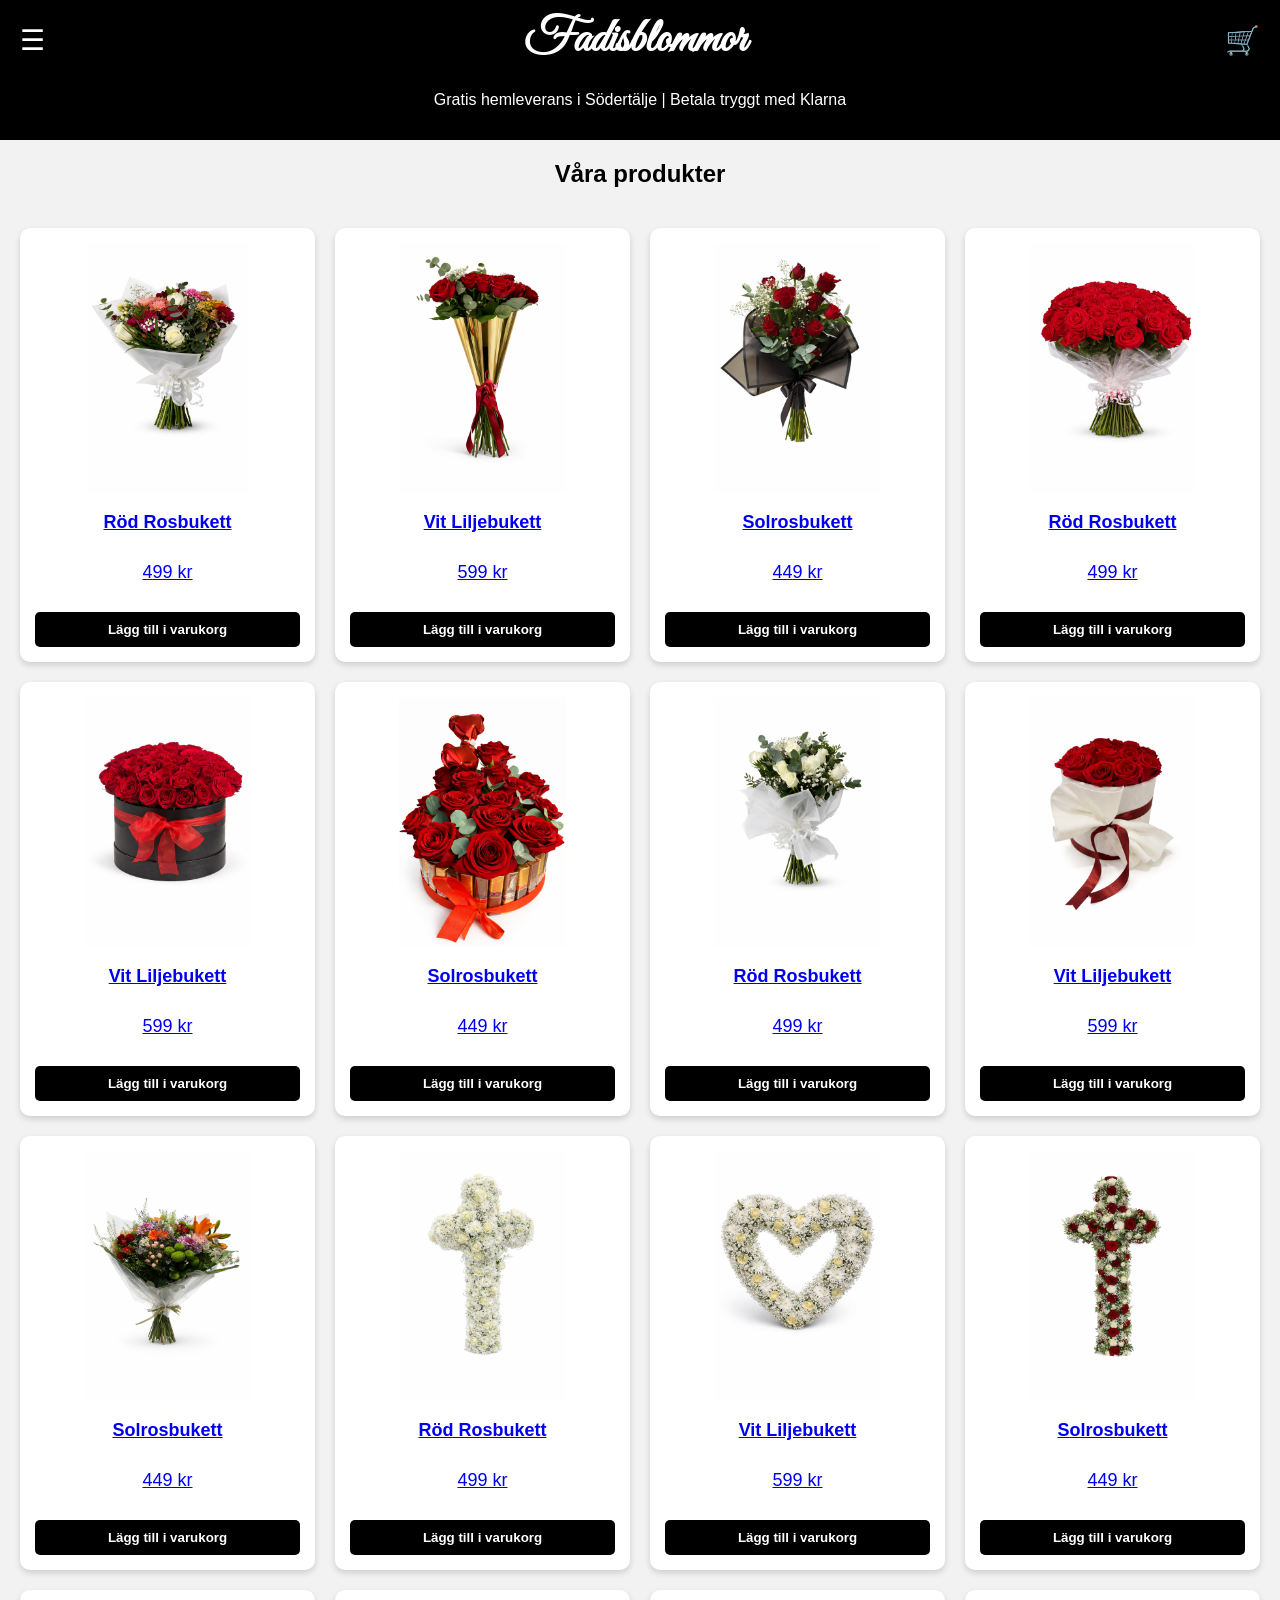
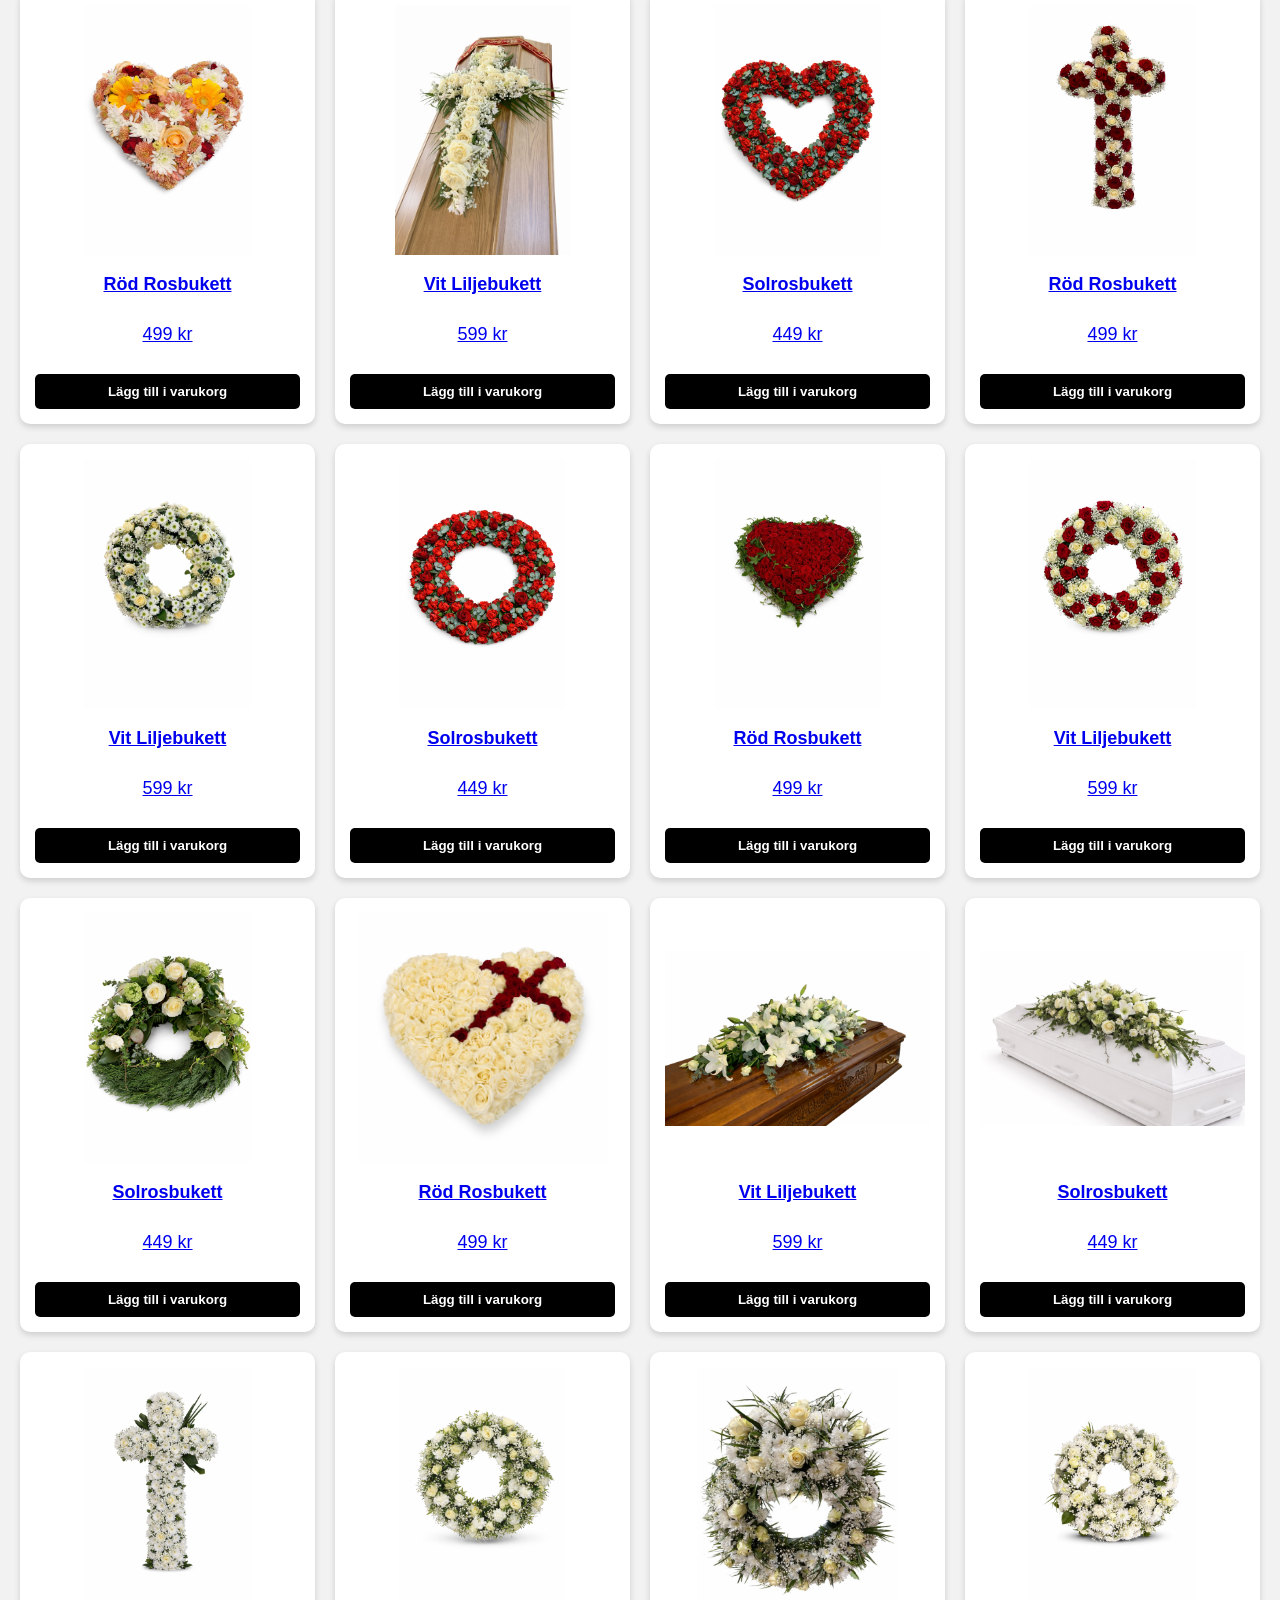
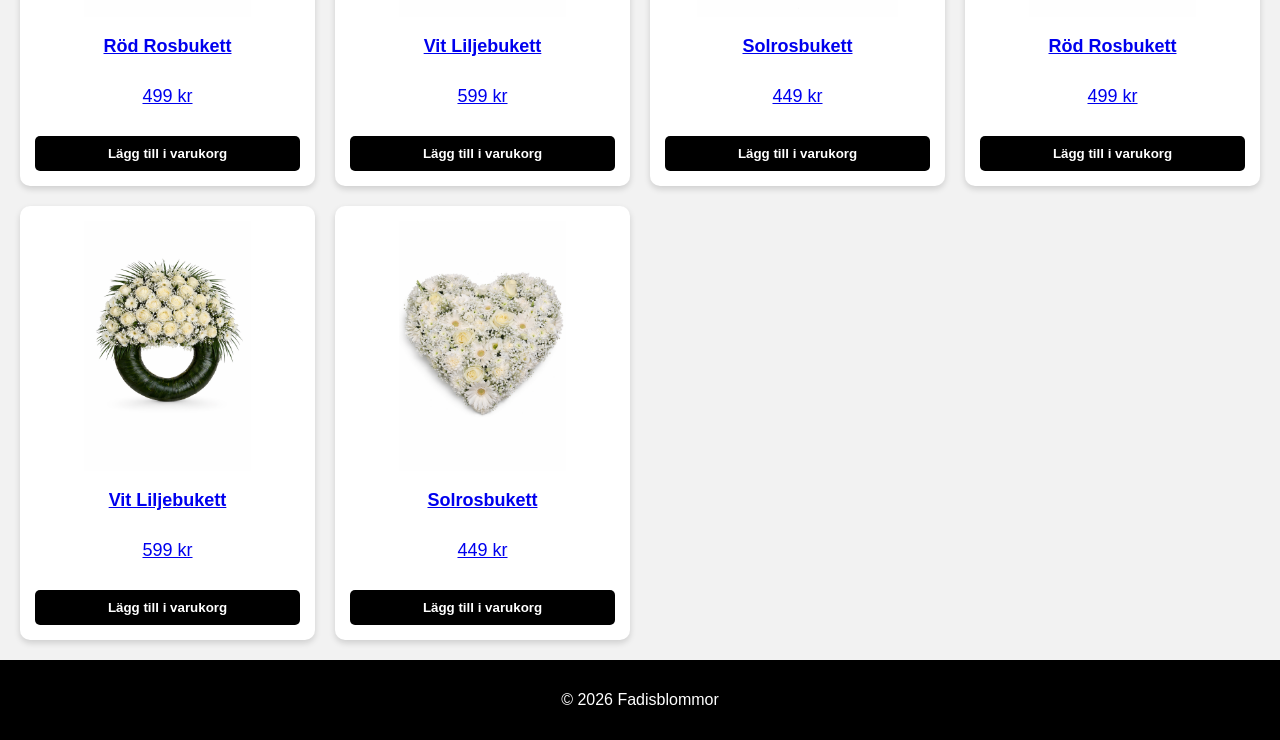
<file: index.html>
<!DOCTYPE html>
<html lang="sv">
<head>
  <meta charset="UTF-8">
  <meta name="viewport" content="width=device-width, initial-scale=1.0">
  <title>Fadisblommor</title>
  <link rel="stylesheet" href="css/style.css">
  <link href="https://fonts.googleapis.com/css2?family=Great+Vibes&display=swap" rel="stylesheet">
</head>

<body>

<header>
  <div class="header-container">
    <div class="menu-toggle" id="menu-toggle">&#9776;</div>
    <h1>Fadisblommor</h1>
    <a href="varukorg.html" class="cart-icon">&#128722;</a>
  </div>

  <nav id="nav-menu" class="nav-menu">
    <a href="begravning.html">Välj begravning & kondoleans</a>
    <a href="buketter.html">Välj buketter</a>
    <a href="produkter.html">Alla produkter</a>
    <a href="kontakta.html">Kontakta oss</a>
    <a href="integritet.html">Integritetspolicy</a>
    <a href="kopevillkor.html">Köpevillkor</a>
    <a href="cookies.html">Cookies</a>
    <a href="varukorg.html">Varukorg</a>
  </nav>

  <div class="info-bar">
    <p>Gratis hemleverans i Södertälje | Betala tryggt med Klarna</p>
  </div>
</header>

<main>
  <section class="products">
    <h2>Våra produkter</h2>

    <div class="product-grid">

      <!-- PRODUKT 1 -->
      <div class="product-card">
        <a href="produkter/produkt-rod-rosbukett.html" class="product-link">
          <img src="bilder/bukett1.jpeg" alt="Röd Rosbukett">
          <h3>Röd Rosbukett</h3>
          <p class="price">499 kr</p>
        </a>
        <button onclick="addToCart('Röd Rosbukett',499)">
          Lägg till i varukorg
        </button>
      </div>

      <!-- PRODUKT 2 -->
      <div class="product-card">
        <a href="produkter/produkt-vit-liljebukett.html" class="product-link">
          <img src="bilder/bukett2.png" alt="Vit Liljebukett">
          <h3>Vit Liljebukett</h3>
          <p class="price">599 kr</p>
        </a>
        <button onclick="addToCart('Vit Liljebukett',599)">
          Lägg till i varukorg
        </button>
      </div>

      <!-- PRODUKT 3 -->
      <div class="product-card">
        <a href="produkter/produkt-solrosbukett.html" class="product-link">
          <img src="bilder/bukett3.png" alt="Solrosbukett">
          <h3>Solrosbukett</h3>
          <p class="price">449 kr</p>
        </a>
        <button onclick="addToCart('Solrosbukett',449)">
          Lägg till i varukorg
        </button>
      </div>


      <div class="product-card">
        <a href="produkter/produkt-rod-rosbukett.html" class="product-link">
          <img src="bilder/bukett4.png" alt="Röd Rosbukett">
          <h3>Röd Rosbukett</h3>
          <p class="price">499 kr</p>
        </a>
        <button onclick="addToCart('Röd Rosbukett',499)">
          Lägg till i varukorg
        </button>
      </div>

      <!-- PRODUKT 2 -->
      <div class="product-card">
        <a href="produkter/produkt-vit-liljebukett.html" class="product-link">
          <img src="bilder/bukett5.png" alt="Vit Liljebukett">
          <h3>Vit Liljebukett</h3>
          <p class="price">599 kr</p>
        </a>
        <button onclick="addToCart('Vit Liljebukett',599)">
          Lägg till i varukorg
        </button>
      </div>

      <!-- PRODUKT 3 -->
      <div class="product-card">
        <a href="produkter/produkt-solrosbukett.html" class="product-link">
          <img src="bilder/bukett6.png" alt="Solrosbukett">
          <h3>Solrosbukett</h3>
          <p class="price">449 kr</p>
        </a>
        <button onclick="addToCart('Solrosbukett',449)">
          Lägg till i varukorg
        </button>
      </div>

     <div class="product-card">
        <a href="produkter/produkt-rod-rosbukett.html" class="product-link">
          <img src="bilder/bukett7.png" alt="Röd Rosbukett">
          <h3>Röd Rosbukett</h3>
          <p class="price">499 kr</p>
        </a>
        <button onclick="addToCart('Röd Rosbukett',499)">
          Lägg till i varukorg
        </button>
      </div>

      <!-- PRODUKT 2 -->
      <div class="product-card">
        <a href="produkter/produkt-vit-liljebukett.html" class="product-link">
          <img src="bilder/bukett8.png" alt="Vit Liljebukett">
          <h3>Vit Liljebukett</h3>
          <p class="price">599 kr</p>
        </a>
        <button onclick="addToCart('Vit Liljebukett',599)">
          Lägg till i varukorg
        </button>
      </div>

      <!-- PRODUKT 3 -->
      <div class="product-card">
        <a href="produkter/produkt-solrosbukett.html" class="product-link">
          <img src="bilder/bukett9.png" alt="Solrosbukett">
          <h3>Solrosbukett</h3>
          <p class="price">449 kr</p>
        </a>
        <button onclick="addToCart('Solrosbukett',449)">
          Lägg till i varukorg
        </button>
      </div>


      <div class="product-card">
        <a href="produkter/produkt-rod-rosbukett.html" class="product-link">
          <img src="bilder/begravning1.png" alt="Röd Rosbukett">
          <h3>Röd Rosbukett</h3>
          <p class="price">499 kr</p>
        </a>
        <button onclick="addToCart('Röd Rosbukett',499)">
          Lägg till i varukorg
        </button>
      </div>

      <!-- PRODUKT 2 -->
      <div class="product-card">
        <a href="produkter/produkt-vit-liljebukett.html" class="product-link">
          <img src="bilder/begravning2.png" alt="Vit Liljebukett">
          <h3>Vit Liljebukett</h3>
          <p class="price">599 kr</p>
        </a>
        <button onclick="addToCart('Vit Liljebukett',599)">
          Lägg till i varukorg
        </button>
      </div>

      <!-- PRODUKT 3 -->
      <div class="product-card">
        <a href="produkter/produkt-solrosbukett.html" class="product-link">
          <img src="bilder/begravning3.png" alt="Solrosbukett">
          <h3>Solrosbukett</h3>
          <p class="price">449 kr</p>
        </a>
        <button onclick="addToCart('Solrosbukett',449)">
          Lägg till i varukorg
        </button>
      </div>


     <div class="product-card">
        <a href="produkter/produkt-rod-rosbukett.html" class="product-link">
          <img src="bilder/begravning4.png" alt="Röd Rosbukett">
          <h3>Röd Rosbukett</h3>
          <p class="price">499 kr</p>
        </a>
        <button onclick="addToCart('Röd Rosbukett',499)">
          Lägg till i varukorg
        </button>
      </div>

      <!-- PRODUKT 2 -->
      <div class="product-card">
        <a href="produkter/produkt-vit-liljebukett.html" class="product-link">
          <img src="bilder/begravning5.jpeg" alt="Vit Liljebukett">
          <h3>Vit Liljebukett</h3>
          <p class="price">599 kr</p>
        </a>
        <button onclick="addToCart('Vit Liljebukett',599)">
          Lägg till i varukorg
        </button>
      </div>

      <!-- PRODUKT 3 -->
      <div class="product-card">
        <a href="produkter/produkt-solrosbukett.html" class="product-link">
          <img src="bilder/begravning6.png" alt="Solrosbukett">
          <h3>Solrosbukett</h3>
          <p class="price">449 kr</p>
        </a>
        <button onclick="addToCart('Solrosbukett',449)">
          Lägg till i varukorg
        </button>
      </div>


      <div class="product-card">
        <a href="produkter/produkt-rod-rosbukett.html" class="product-link">
          <img src="bilder/begravning7.png" alt="Röd Rosbukett">
          <h3>Röd Rosbukett</h3>
          <p class="price">499 kr</p>
        </a>
        <button onclick="addToCart('Röd Rosbukett',499)">
          Lägg till i varukorg
        </button>
      </div>

      <!-- PRODUKT 2 -->
      <div class="product-card">
        <a href="produkter/produkt-vit-liljebukett.html" class="product-link">
          <img src="bilder/begravning8.png" alt="Vit Liljebukett">
          <h3>Vit Liljebukett</h3>
          <p class="price">599 kr</p>
        </a>
        <button onclick="addToCart('Vit Liljebukett',599)">
          Lägg till i varukorg
        </button>
      </div>

      <!-- PRODUKT 3 -->
      <div class="product-card">
        <a href="produkter/produkt-solrosbukett.html" class="product-link">
          <img src="bilder/begravning9.png" alt="Solrosbukett">
          <h3>Solrosbukett</h3>
          <p class="price">449 kr</p>
        </a>
        <button onclick="addToCart('Solrosbukett',449)">
          Lägg till i varukorg
        </button>
      </div>


      <div class="product-card">
        <a href="produkter/produkt-rod-rosbukett.html" class="product-link">
          <img src="bilder/begravning10.png" alt="Röd Rosbukett">
          <h3>Röd Rosbukett</h3>
          <p class="price">499 kr</p>
        </a>
        <button onclick="addToCart('Röd Rosbukett',499)">
          Lägg till i varukorg
        </button>
      </div>

      <!-- PRODUKT 2 -->
      <div class="product-card">
        <a href="produkter/produkt-vit-liljebukett.html" class="product-link">
          <img src="bilder/begravning11.png" alt="Vit Liljebukett">
          <h3>Vit Liljebukett</h3>
          <p class="price">599 kr</p>
        </a>
        <button onclick="addToCart('Vit Liljebukett',599)">
          Lägg till i varukorg
        </button>
      </div>

      <!-- PRODUKT 3 -->
      <div class="product-card">
        <a href="produkter/produkt-solrosbukett.html" class="product-link">
          <img src="bilder/begravning12.png" alt="Solrosbukett">
          <h3>Solrosbukett</h3>
          <p class="price">449 kr</p>
        </a>
        <button onclick="addToCart('Solrosbukett',449)">
          Lägg till i varukorg
        </button>
      </div>

 
      <div class="product-card">
        <a href="produkter/produkt-rod-rosbukett.html" class="product-link">
          <img src="bilder/begravning13.png" alt="Röd Rosbukett">
          <h3>Röd Rosbukett</h3>
          <p class="price">499 kr</p>
        </a>
        <button onclick="addToCart('Röd Rosbukett',499)">
          Lägg till i varukorg
        </button>
      </div>

      <!-- PRODUKT 2 -->
      <div class="product-card">
        <a href="produkter/produkt-vit-liljebukett.html" class="product-link">
          <img src="bilder/begravning14.png" alt="Vit Liljebukett">
          <h3>Vit Liljebukett</h3>
          <p class="price">599 kr</p>
        </a>
        <button onclick="addToCart('Vit Liljebukett',599)">
          Lägg till i varukorg
        </button>
      </div>

      <!-- PRODUKT 3 -->
      <div class="product-card">
        <a href="produkter/produkt-solrosbukett.html" class="product-link">
          <img src="bilder/begravning15.png" alt="Solrosbukett">
          <h3>Solrosbukett</h3>
          <p class="price">449 kr</p>
        </a>
        <button onclick="addToCart('Solrosbukett',449)">
          Lägg till i varukorg
        </button>
      </div>


      <div class="product-card">
        <a href="produkter/produkt-rod-rosbukett.html" class="product-link">
          <img src="bilder/begravning16.png" alt="Röd Rosbukett">
          <h3>Röd Rosbukett</h3>
          <p class="price">499 kr</p>
        </a>
        <button onclick="addToCart('Röd Rosbukett',499)">
          Lägg till i varukorg
        </button>
      </div>

      <!-- PRODUKT 2 -->
      <div class="product-card">
        <a href="produkter/produkt-vit-liljebukett.html" class="product-link">
          <img src="bilder/begravning17.png" alt="Vit Liljebukett">
          <h3>Vit Liljebukett</h3>
          <p class="price">599 kr</p>
        </a>
        <button onclick="addToCart('Vit Liljebukett',599)">
          Lägg till i varukorg
        </button>
      </div>

      <!-- PRODUKT 3 -->
      <div class="product-card">
        <a href="produkter/produkt-solrosbukett.html" class="product-link">
          <img src="bilder/begravning18.jpeg" alt="Solrosbukett">
          <h3>Solrosbukett</h3>
          <p class="price">449 kr</p>
        </a>
        <button onclick="addToCart('Solrosbukett',449)">
          Lägg till i varukorg
        </button>
      </div>


      <div class="product-card">
        <a href="produkter/produkt-rod-rosbukett.html" class="product-link">
          <img src="bilder/begravning19.png" alt="Röd Rosbukett">
          <h3>Röd Rosbukett</h3>
          <p class="price">499 kr</p>
        </a>
        <button onclick="addToCart('Röd Rosbukett',499)">
          Lägg till i varukorg
        </button>
      </div>

      <!-- PRODUKT 2 -->
      <div class="product-card">
        <a href="produkter/produkt-vit-liljebukett.html" class="product-link">
          <img src="bilder/begravning20.png" alt="Vit Liljebukett">
          <h3>Vit Liljebukett</h3>
          <p class="price">599 kr</p>
        </a>
        <button onclick="addToCart('Vit Liljebukett',599)">
          Lägg till i varukorg
        </button>
      </div>

      <!-- PRODUKT 3 -->
      <div class="product-card">
        <a href="produkter/produkt-solrosbukett.html" class="product-link">
          <img src="bilder/begravning21.png" alt="Solrosbukett">
          <h3>Solrosbukett</h3>
          <p class="price">449 kr</p>
        </a>
        <button onclick="addToCart('Solrosbukett',449)">
          Lägg till i varukorg
        </button>
      </div>

    </div>
  </section>
</main>

<footer>
  <p>© 2026 Fadisblommor</p>
</footer>

<script src="js/script.js"></script>
</body>
</html>
</file>
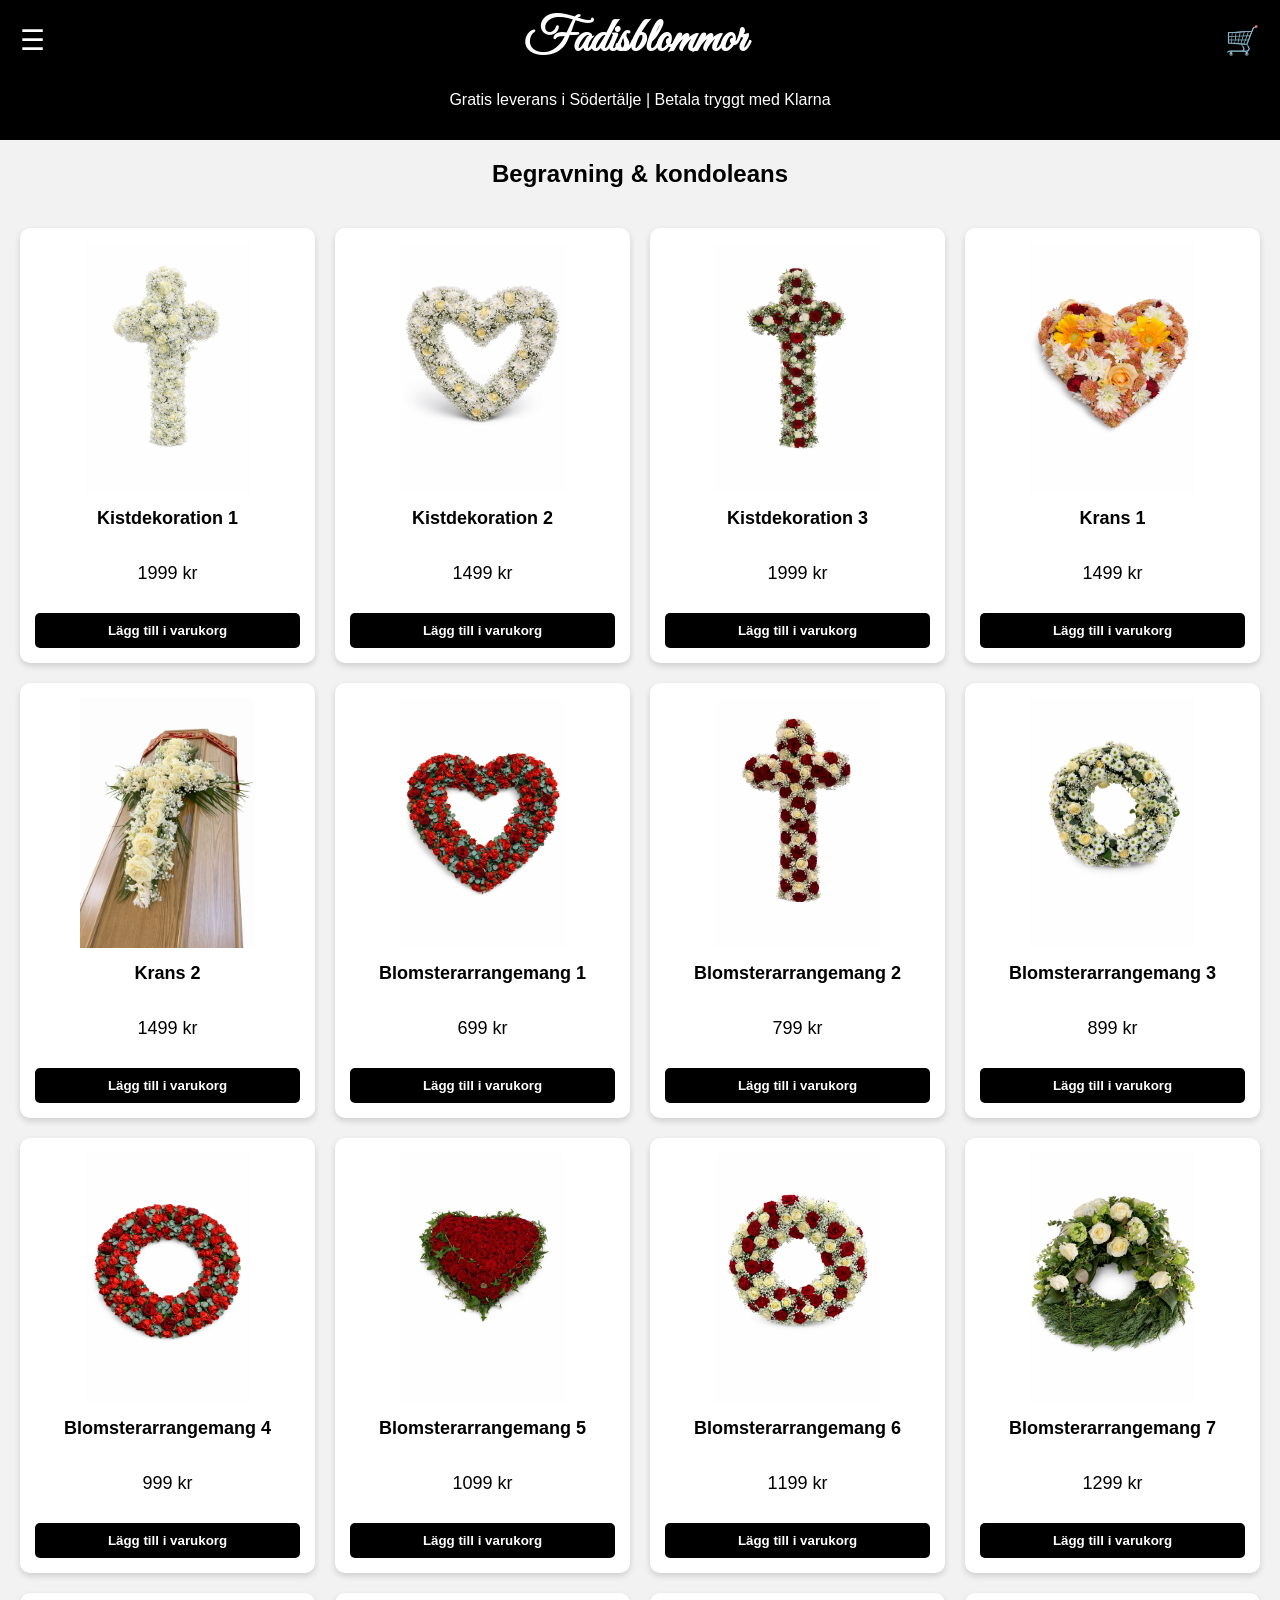
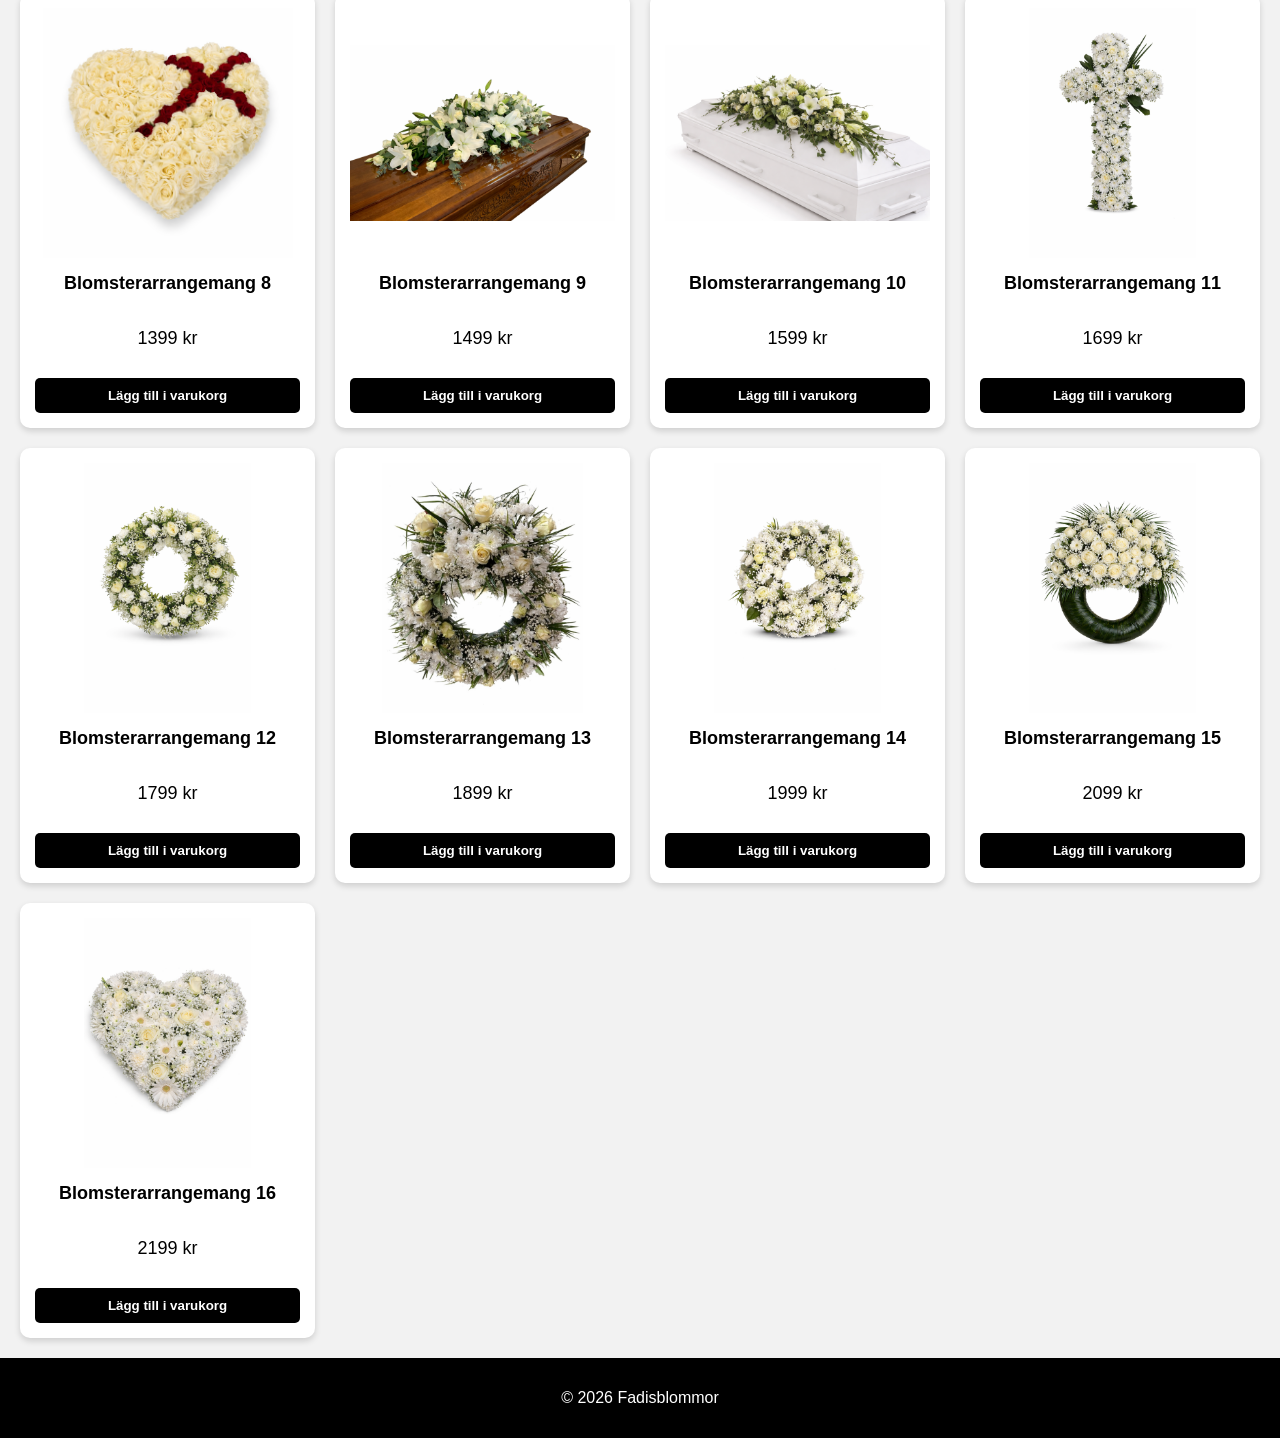
<file: begravning.html>
<!DOCTYPE html>
<html lang="sv">
<head>
  <meta charset="UTF-8">
  <meta name="viewport" content="width=device-width, initial-scale=1.0">
  <title>Begravning & kondoleans - Fadisblommor</title>
  <link rel="stylesheet" href="css/style.css">
  <link href="https://fonts.googleapis.com/css2?family=Great+Vibes&display=swap" rel="stylesheet">
</head>

<body>

<header>
  <div class="header-container">
    <div class="menu-toggle" id="menu-toggle">&#9776;</div>
    <h1>Fadisblommor</h1>
    <a href="varukorg.html" class="cart-icon">&#128722;</a>
  </div>

  <nav id="nav-menu" class="nav-menu">
    <a href="begravning.html">Välj begravning & kondoleans</a>
    <a href="buketter.html">Välj buketter</a>
    <a href="produkter.html">Alla produkter</a>
    <a href="kontakta.html">Kontakta oss</a>
    <a href="integritet.html">Integritetspolicy</a>
    <a href="kopevillkor.html">Köpevillkor</a>
    <a href="cookies.html">Cookies</a>
    <a href="varukorg.html">Varukorg</a>
  </nav>

  <div class="info-bar">
    <p>Gratis leverans i Södertälje | Betala tryggt med Klarna</p>
  </div>
</header>

<main>
  <section class="products">
    <h2 style="text-align:center; margin-top:20px;">Begravning & kondoleans</h2>

    <div class="product-grid">

      <!-- Begravningsprodukter -->

      <div class="product-card">
        <img src="bilder/begravning1.png" alt="Kistdekoration 1">
        <h3>Kistdekoration 1</h3>
        <p class="price">1999 kr</p>
        <button onclick="addToCart('Kistdekoration 1',1999)">Lägg till i varukorg</button>
      </div>

      <div class="product-card">
        <img src="bilder/begravning2.png" alt="Kistdekoration 2">
        <h3>Kistdekoration 2</h3>
        <p class="price">1499 kr</p>
        <button onclick="addToCart('Kistdekoration 2',1499)">Lägg till i varukorg</button>
      </div>

      <div class="product-card">
        <img src="bilder/begravning3.png" alt="Kistdekoration 3">
        <h3>Kistdekoration 3</h3>
        <p class="price">1999 kr</p>
        <button onclick="addToCart('Kistdekoration 3',1999)">Lägg till i varukorg</button>
      </div>

      <div class="product-card">
        <img src="bilder/begravning4.png" alt="Krans 1">
        <h3>Krans 1</h3>
        <p class="price">1499 kr</p>
        <button onclick="addToCart('Krans 1',1499)">Lägg till i varukorg</button>
      </div>

      <div class="product-card">
        <img src="bilder/begravning5.jpeg" alt="Krans 2">
        <h3>Krans 2</h3>
        <p class="price">1499 kr</p>
        <button onclick="addToCart('Krans 2',1499)">Lägg till i varukorg</button>
      </div>

      <div class="product-card">
        <img src="bilder/begravning6.png" alt="Blomsterarrangemang 1">
        <h3>Blomsterarrangemang 1</h3>
        <p class="price">699 kr</p>
        <button onclick="addToCart('Blomsterarrangemang 1',699)">Lägg till i varukorg</button>
      </div>

      <div class="product-card">
        <img src="bilder/begravning7.png" alt="Blomsterarrangemang 2">
        <h3>Blomsterarrangemang 2</h3>
        <p class="price">799 kr</p>
        <button onclick="addToCart('Blomsterarrangemang 2',799)">Lägg till i varukorg</button>
      </div>

      <div class="product-card">
        <img src="bilder/begravning8.png" alt="Blomsterarrangemang 3">
        <h3>Blomsterarrangemang 3</h3>
        <p class="price">899 kr</p>
        <button onclick="addToCart('Blomsterarrangemang 3',899)">Lägg till i varukorg</button>
      </div>

      <div class="product-card">
        <img src="bilder/begravning9.png" alt="Blomsterarrangemang 4">
        <h3>Blomsterarrangemang 4</h3>
        <p class="price">999 kr</p>
        <button onclick="addToCart('Blomsterarrangemang 4',999)">Lägg till i varukorg</button>
      </div>

      <!-- Fortsätter 10–16 -->

      <div class="product-card">
        <img src="bilder/begravning10.png" alt="Blomsterarrangemang 5">
        <h3>Blomsterarrangemang 5</h3>
        <p class="price">1099 kr</p>
        <button onclick="addToCart('Blomsterarrangemang 5',1099)">Lägg till i varukorg</button>
      </div>

      <div class="product-card">
        <img src="bilder/begravning11.png" alt="Blomsterarrangemang 6">
        <h3>Blomsterarrangemang 6</h3>
        <p class="price">1199 kr</p>
        <button onclick="addToCart('Blomsterarrangemang 6',1199)">Lägg till i varukorg</button>
      </div>

      <div class="product-card">
        <img src="bilder/begravning12.png" alt="Blomsterarrangemang 7">
        <h3>Blomsterarrangemang 7</h3>
        <p class="price">1299 kr</p>
        <button onclick="addToCart('Blomsterarrangemang 7',1299)">Lägg till i varukorg</button>
      </div>

      <div class="product-card">
        <img src="bilder/begravning13.png" alt="Blomsterarrangemang 8">
        <h3>Blomsterarrangemang 8</h3>
        <p class="price">1399 kr</p>
        <button onclick="addToCart('Blomsterarrangemang 8',1399)">Lägg till i varukorg</button>
      </div>

      <div class="product-card">
        <img src="bilder/begravning14.png" alt="Blomsterarrangemang 9">
        <h3>Blomsterarrangemang 9</h3>
        <p class="price">1499 kr</p>
        <button onclick="addToCart('Blomsterarrangemang 9',1499)">Lägg till i varukorg</button>
      </div>

      <div class="product-card">
        <img src="bilder/begravning15.png" alt="Blomsterarrangemang 10">
        <h3>Blomsterarrangemang 10</h3>
        <p class="price">1599 kr</p>
        <button onclick="addToCart('Blomsterarrangemang 10',1599)">Lägg till i varukorg</button>
      </div>

      <div class="product-card">
        <img src="bilder/begravning16.png" alt="Blomsterarrangemang 11">
        <h3>Blomsterarrangemang 11</h3>
        <p class="price">1699 kr</p>
        <button onclick="addToCart('Blomsterarrangemang 11',1699)">Lägg till i varukorg</button>
      </div>

      <div class="product-card">
        <img src="bilder/begravning17.png" alt="Blomsterarrangemang 12">
        <h3>Blomsterarrangemang 12</h3>
        <p class="price">1799 kr</p>
        <button onclick="addToCart('Blomsterarrangemang 12',1799)">Lägg till i varukorg</button>
      </div>

      <div class="product-card">
        <img src="bilder/begravning18.jpeg" alt="Blomsterarrangemang 13">
        <h3>Blomsterarrangemang 13</h3>
        <p class="price">1899 kr</p>
        <button onclick="addToCart('Blomsterarrangemang 13',1899)">Lägg till i varukorg</button>
      </div>

      <div class="product-card">
        <img src="bilder/begravning19.png" alt="Blomsterarrangemang 14">
        <h3>Blomsterarrangemang 14</h3>
        <p class="price">1999 kr</p>
        <button onclick="addToCart('Blomsterarrangemang 14',1999)">Lägg till i varukorg</button>
      </div>

      <div class="product-card">
        <img src="bilder/begravning20.png" alt="Blomsterarrangemang 15">
        <h3>Blomsterarrangemang 15</h3>
        <p class="price">2099 kr</p>
        <button onclick="addToCart('Blomsterarrangemang 15',2099)">Lägg till i varukorg</button>
      </div>

      <div class="product-card">
        <img src="bilder/begravning21.png" alt="Blomsterarrangemang 16">
        <h3>Blomsterarrangemang 16</h3>
        <p class="price">2199 kr</p>
        <button onclick="addToCart('Blomsterarrangemang 16',2199)">Lägg till i varukorg</button>
      </div>

    </div>
  </section>
</main>

<footer>
  <p>© 2026 Fadisblommor</p>
</footer>

<script src="js/script.js"></script>
</body>
</html>
</file>
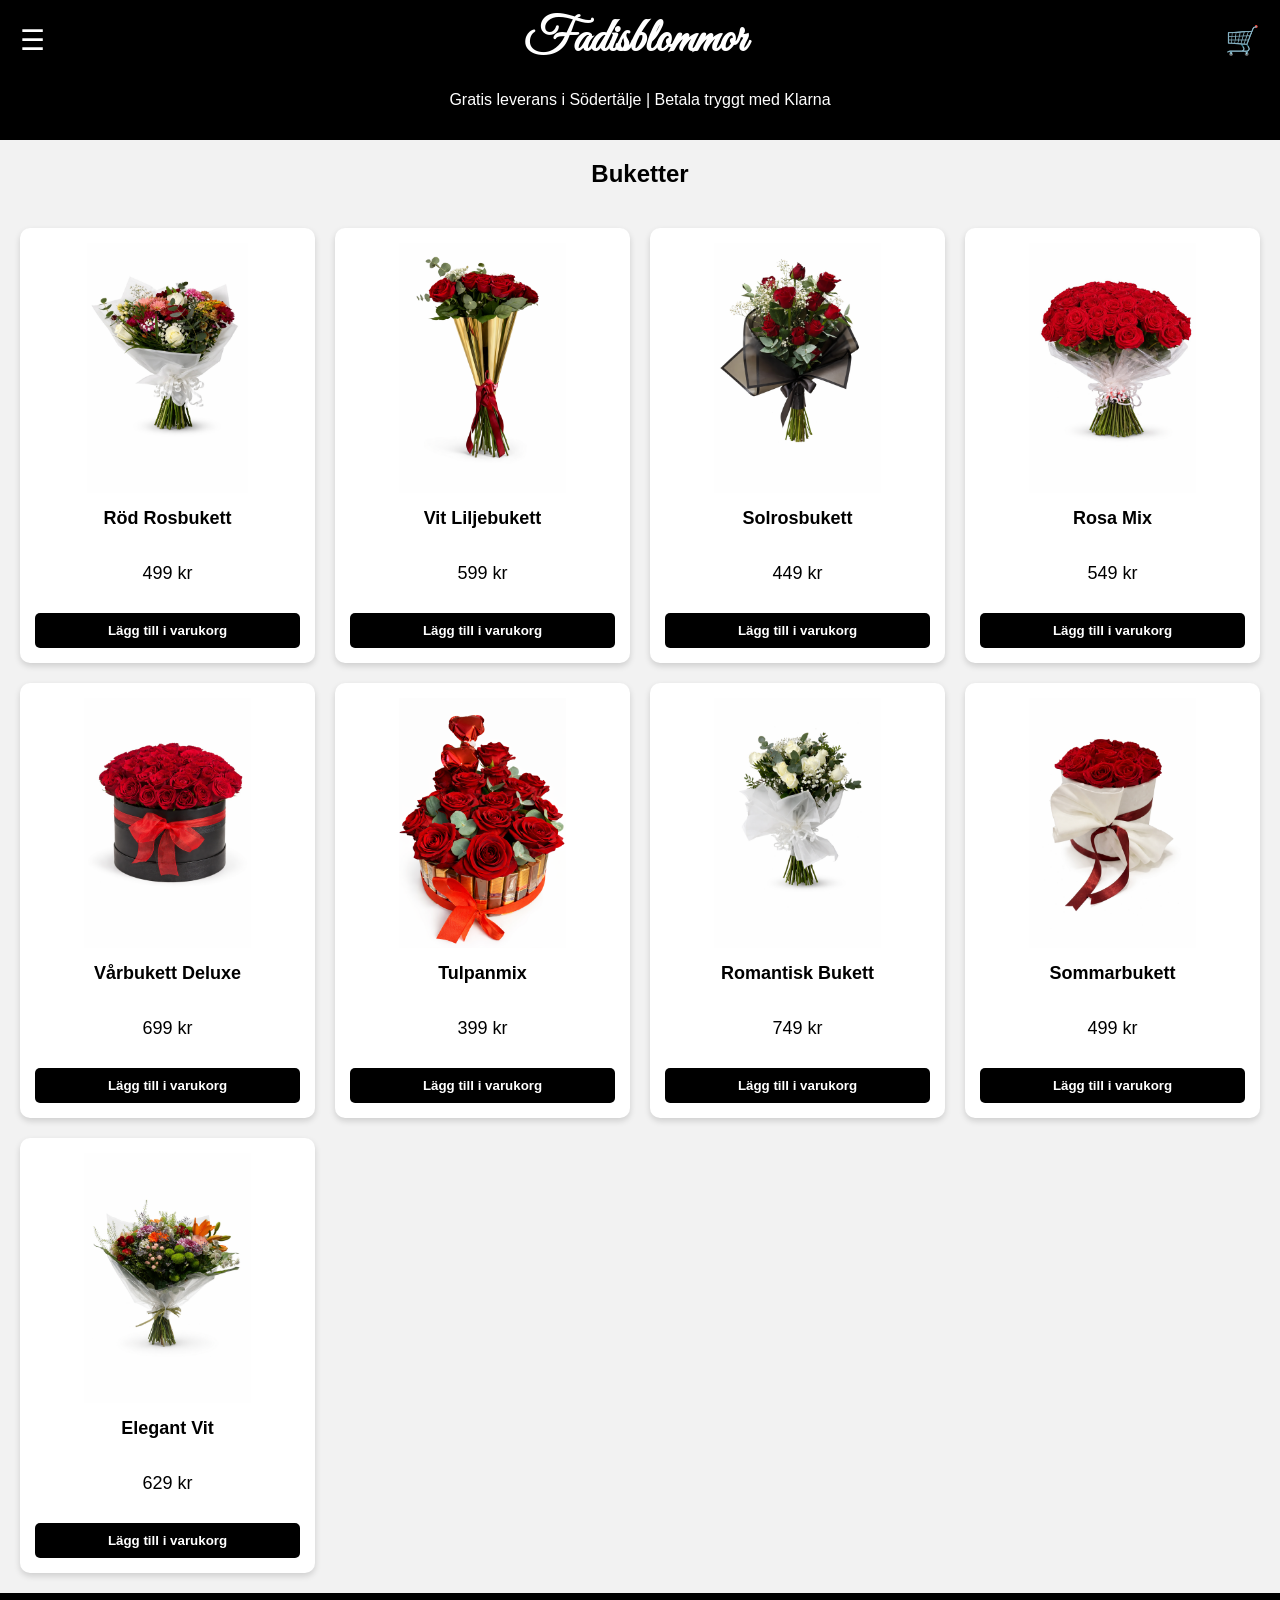
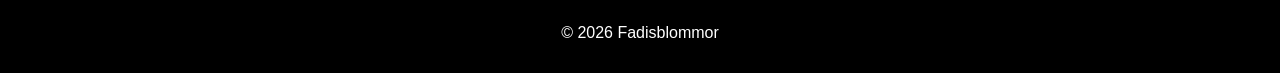
<file: buketter.html>
<!DOCTYPE html>
<html lang="sv">
<head>
  <meta charset="UTF-8">
  <meta name="viewport" content="width=device-width, initial-scale=1.0">
  <title>Buketter - Fadisblommor</title>
  <link rel="stylesheet" href="css/style.css">
  <link href="https://fonts.googleapis.com/css2?family=Great+Vibes&display=swap" rel="stylesheet">
</head>

<body>

<header>
  <div class="header-container">
    <div class="menu-toggle" id="menu-toggle">&#9776;</div>
    <h1>Fadisblommor</h1>
    <a href="varukorg.html" class="cart-icon">&#128722;</a>
  </div>

  <nav id="nav-menu" class="nav-menu">
    <a href="begravning.html">Välj begravning & kondoleans</a>
    <a href="buketter.html">Välj buketter</a>
    <a href="produkter.html">Alla produkter</a>
    <a href="kontakta.html">Kontakta oss</a>
    <a href="integritet.html">Integritetspolicy</a>
    <a href="kopevillkor.html">Köpevillkor</a>
    <a href="cookies.html">Cookies</a>
    <a href="varukorg.html">Varukorg</a>
  </nav>

  <div class="info-bar">
    <p>Gratis leverans i Södertälje | Betala tryggt med Klarna</p>
  </div>
</header>

<main>
  <section class="products">
    <h2 style="text-align:center; margin-top:20px;">Buketter</h2>

    <div class="product-grid">

      <!-- Endast buketter -->

      <div class="product-card">
        <img src="bilder/bukett1.jpeg" alt="Röd Rosbukett">
        <h3>Röd Rosbukett</h3>
        <p class="price">499 kr</p>
        <button onclick="addToCart('Röd Rosbukett',499)">Lägg till i varukorg</button>
      </div>

      <div class="product-card">
        <img src="bilder/bukett2.png" alt="Vit Liljebukett">
        <h3>Vit Liljebukett</h3>
        <p class="price">599 kr</p>
        <button onclick="addToCart('Vit Liljebukett',599)">Lägg till i varukorg</button>
      </div>

      <div class="product-card">
        <img src="bilder/bukett3.png" alt="Solrosbukett">
        <h3>Solrosbukett</h3>
        <p class="price">449 kr</p>
        <button onclick="addToCart('Solrosbukett',449)">Lägg till i varukorg</button>
      </div>

      <div class="product-card">
        <img src="bilder/bukett4.png" alt="Rosa Mix">
        <h3>Rosa Mix</h3>
        <p class="price">549 kr</p>
        <button onclick="addToCart('Rosa Mix',549)">Lägg till i varukorg</button>
      </div>

      <div class="product-card">
        <img src="bilder/bukett5.png" alt="Vårbukett Deluxe">
        <h3>Vårbukett Deluxe</h3>
        <p class="price">699 kr</p>
        <button onclick="addToCart('Vårbukett Deluxe',699)">Lägg till i varukorg</button>
      </div>

      <div class="product-card">
        <img src="bilder/bukett6.png" alt="Tulpanmix">
        <h3>Tulpanmix</h3>
        <p class="price">399 kr</p>
        <button onclick="addToCart('Tulpanmix',399)">Lägg till i varukorg</button>
      </div>

      <div class="product-card">
        <img src="bilder/bukett7.png" alt="Romantisk Bukett">
        <h3>Romantisk Bukett</h3>
        <p class="price">749 kr</p>
        <button onclick="addToCart('Romantisk Bukett',749)">Lägg till i varukorg</button>
      </div>

      <div class="product-card">
        <img src="bilder/bukett8.png" alt="Sommarbukett">
        <h3>Sommarbukett</h3>
        <p class="price">499 kr</p>
        <button onclick="addToCart('Sommarbukett',499)">Lägg till i varukorg</button>
      </div>

      <div class="product-card">
        <img src="bilder/bukett9.png" alt="Elegant Vit">
        <h3>Elegant Vit</h3>
        <p class="price">629 kr</p>
        <button onclick="addToCart('Elegant Vit',629)">Lägg till i varukorg</button>
      </div>

    </div>
  </section>
</main>

<footer>
  <p>© 2026 Fadisblommor</p>
</footer>

<script src="js/script.js"></script>
</body>
</html>
</file>
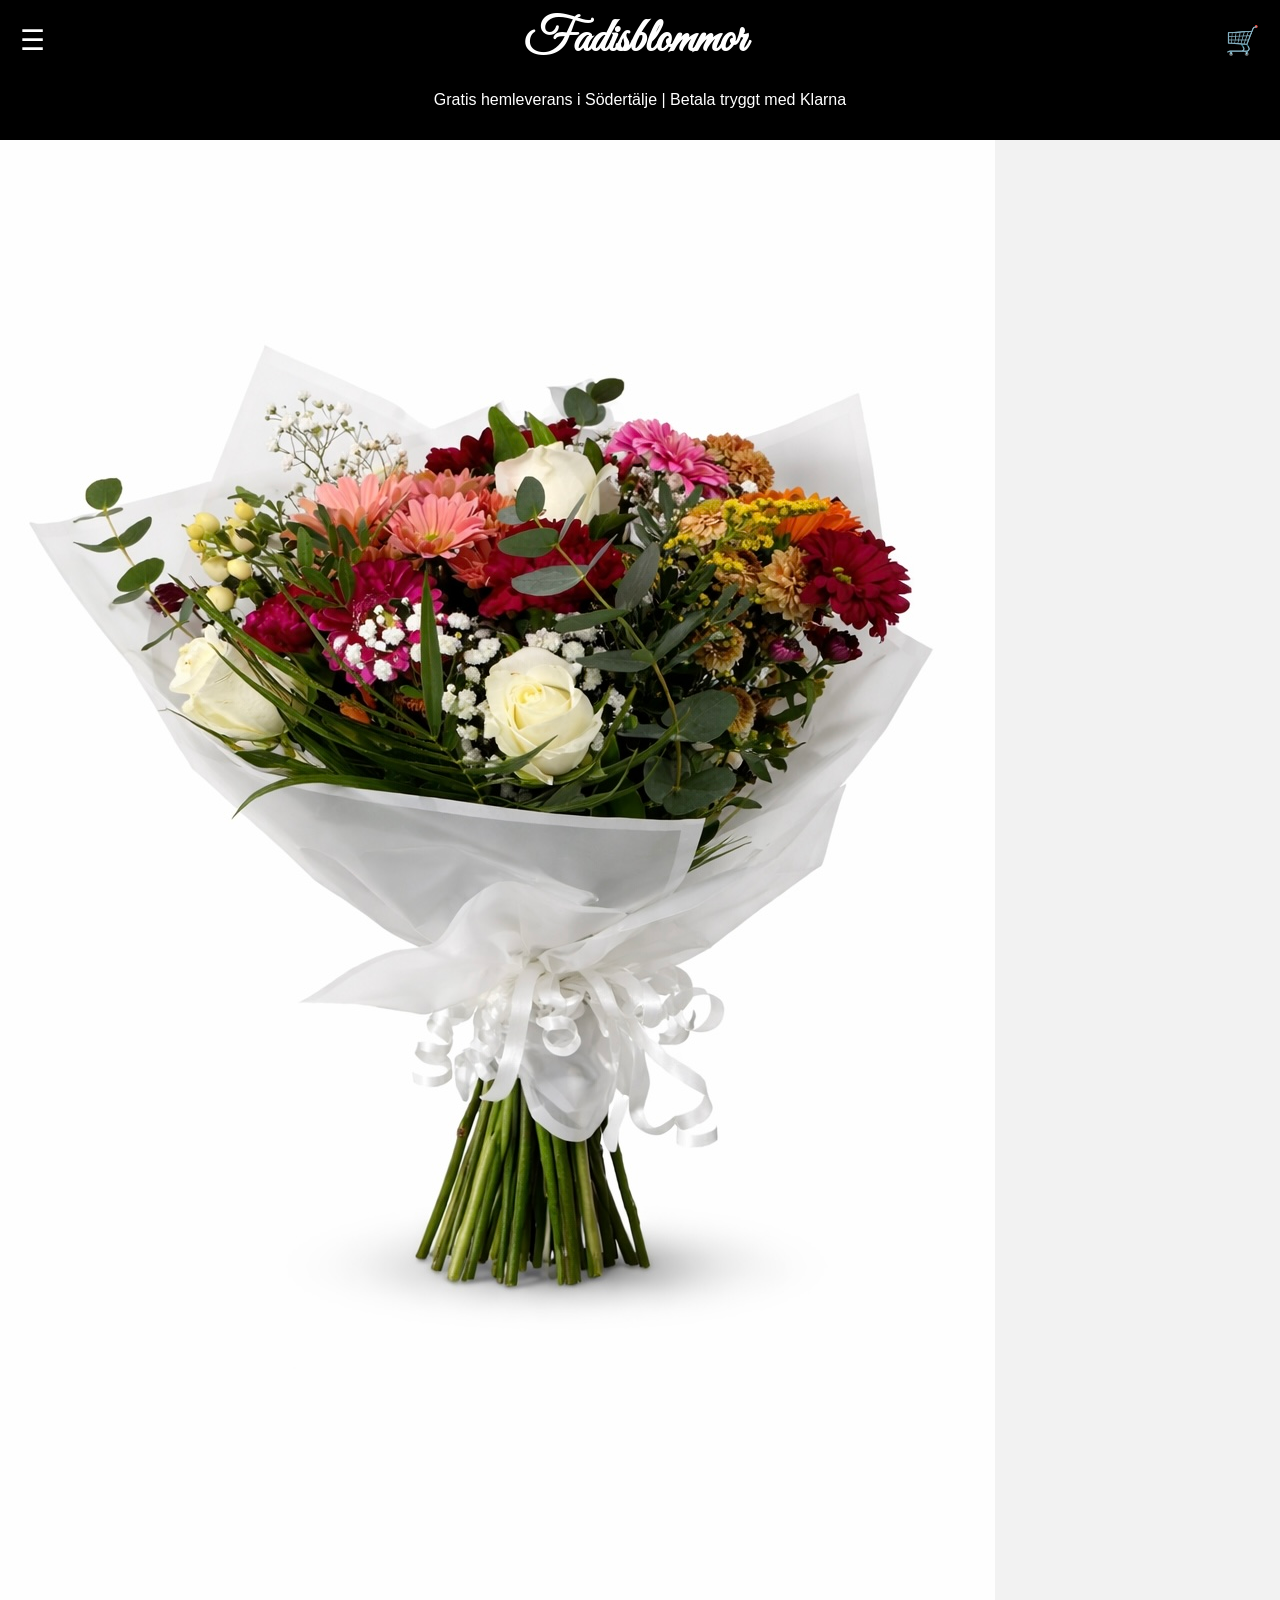
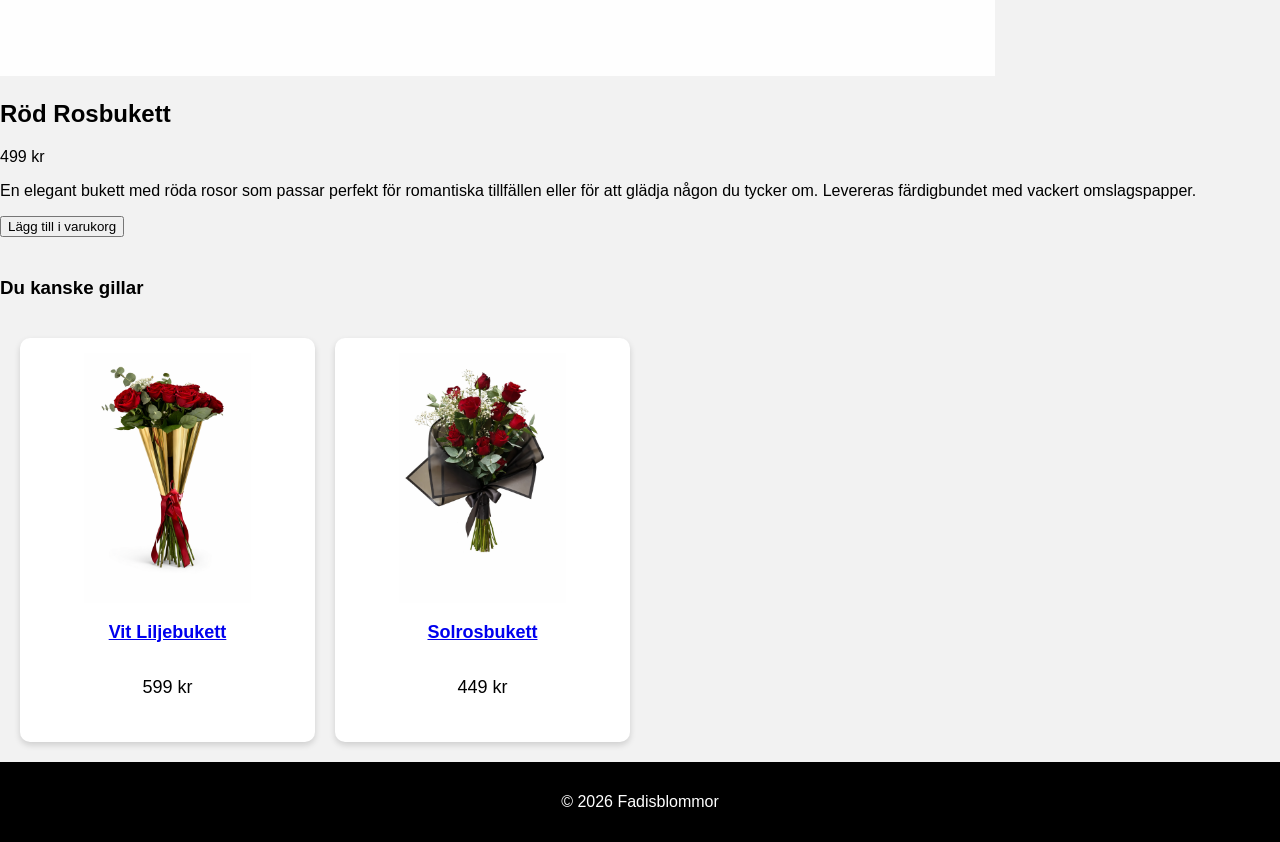
<file: produkt-rod-rosbukett.html>
<!DOCTYPE html>
<html lang="sv">
<head>
  <meta charset="UTF-8">
  <meta name="viewport" content="width=device-width, initial-scale=1.0">
  <title>Röd Rosbukett | Fadisblommor</title>
  <link rel="stylesheet" href="css/style.css">
  <link href="https://fonts.googleapis.com/css2?family=Great+Vibes&display=swap" rel="stylesheet">
</head>
<body>

<header>
  <div class="header-container">
    <div class="menu-toggle" id="menu-toggle">&#9776;</div>
    <h1>Fadisblommor</h1>
    <a href="varukorg.html" class="cart-icon">&#128722;</a>
  </div>

  <nav id="nav-menu" class="nav-menu">
    <a href="buketter.html">Buketter</a>
    <a href="begravning.html">Begravning & kondoleans</a>
    <a href="produkter.html">Alla produkter</a>
    <a href="kontakta.html">Kontakta oss</a>
    <a href="integritet.html">Integritetspolicy</a>
    <a href="kopevillkor.html">Köpevillkor</a>
    <a href="cookies.html">Cookies</a>
    <a href="varukorg.html">Varukorg</a>
  </nav>

  <div class="info-bar">
    <p>Gratis hemleverans i Södertälje | Betala tryggt med Klarna</p>
  </div>
</header>

<main>
  <section class="single-product">
    <div class="product-detail">
      <img src="bilder/bukett1.jpeg" alt="Röd Rosbukett">
      <div class="product-info">
        <h2>Röd Rosbukett</h2>
        <p class="price">499 kr</p>
        <p class="description">
          En elegant bukett med röda rosor som passar perfekt för romantiska tillfällen eller för att glädja någon du tycker om.  
          Levereras färdigbundet med vackert omslagspapper.
        </p>
        <button onclick="addToCart('Röd Rosbukett',499)">Lägg till i varukorg</button>
      </div>
    </div>

    <div class="related-products">
      <h3>Du kanske gillar</h3>
      <div class="product-grid">
        <div class="product-card">
          <a href="produkt2.html">
            <img src="bilder/bukett2.png" alt="Vit Liljebukett">
            <h3>Vit Liljebukett</h3>
          </a>
          <p class="price">599 kr</p>
        </div>
        <div class="product-card">
          <a href="produkt3.html">
            <img src="bilder/bukett3.png" alt="Solrosbukett">
            <h3>Solrosbukett</h3>
          </a>
          <p class="price">449 kr</p>
        </div>
      </div>
    </div>
  </section>
</main>

<footer>
  <p>© 2026 Fadisblommor</p>
</footer>

<script src="js/script.js"></script>
</body>
</html>
</file>
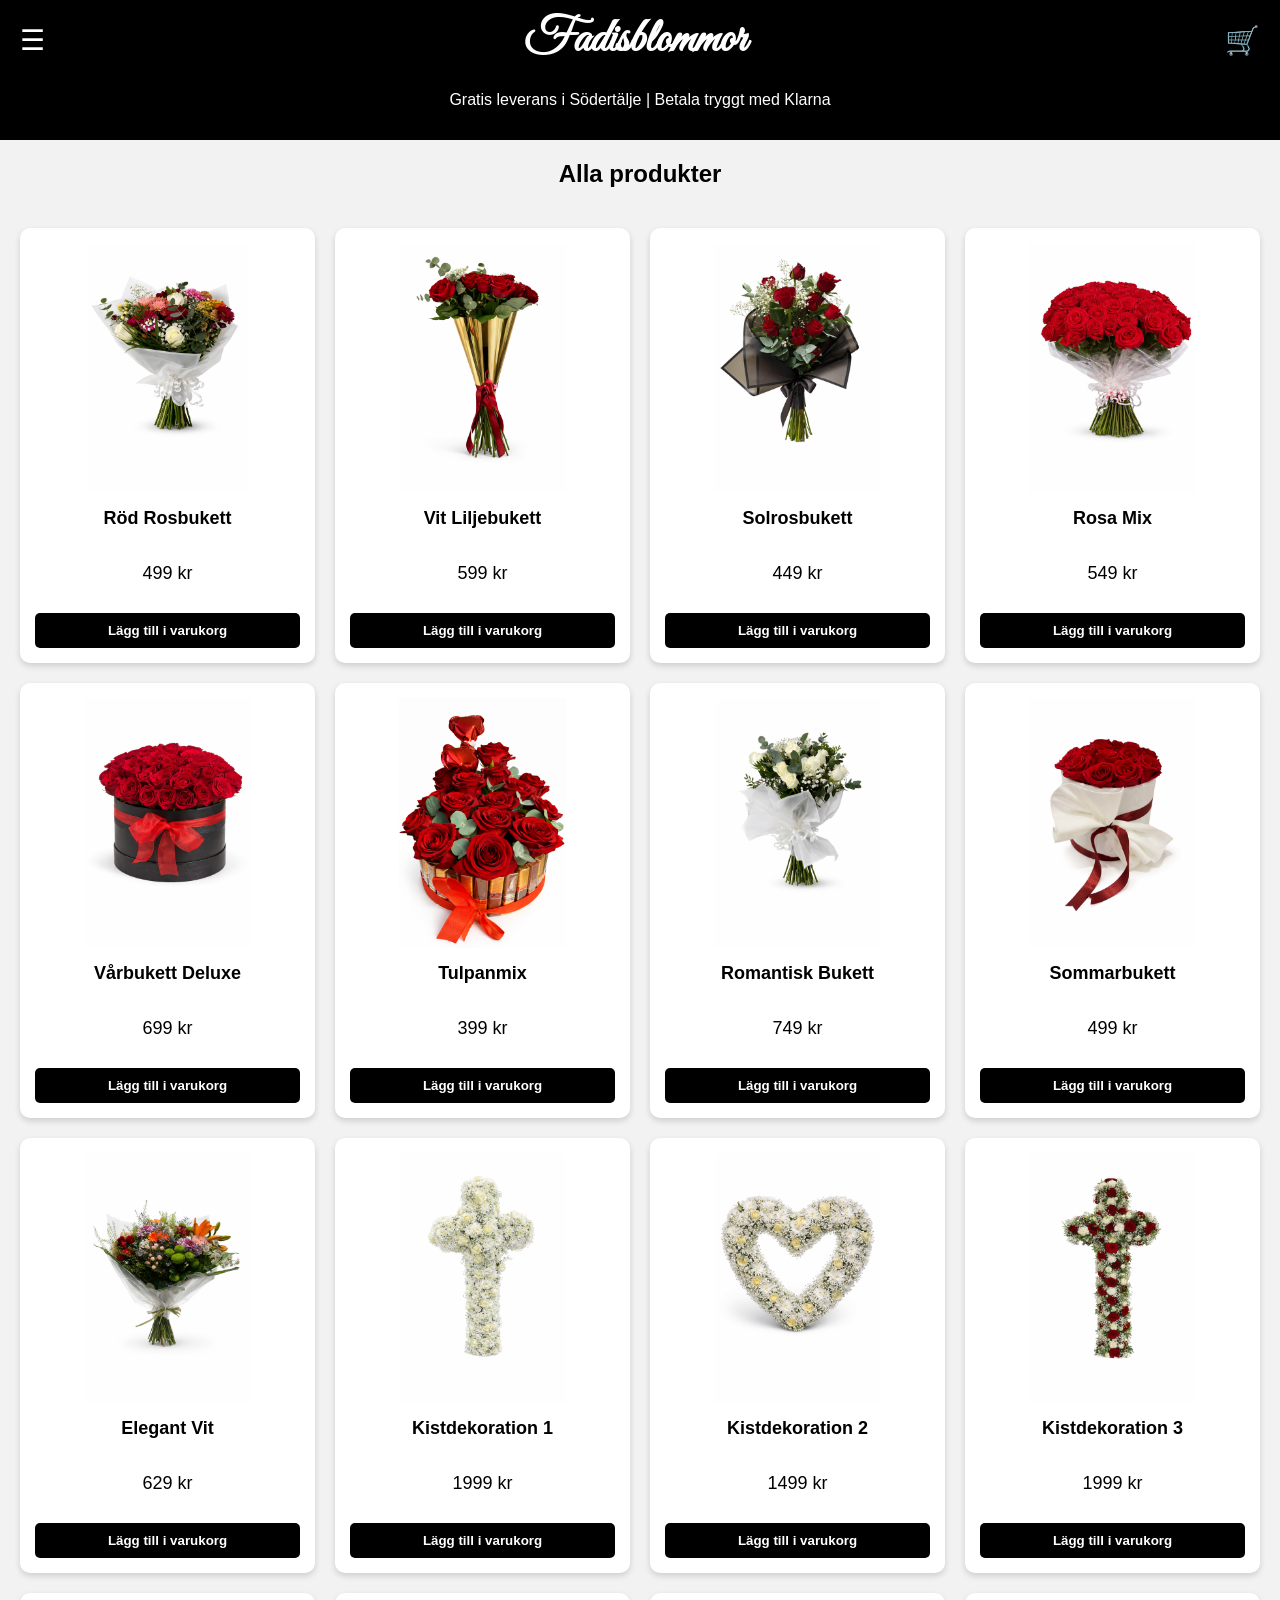
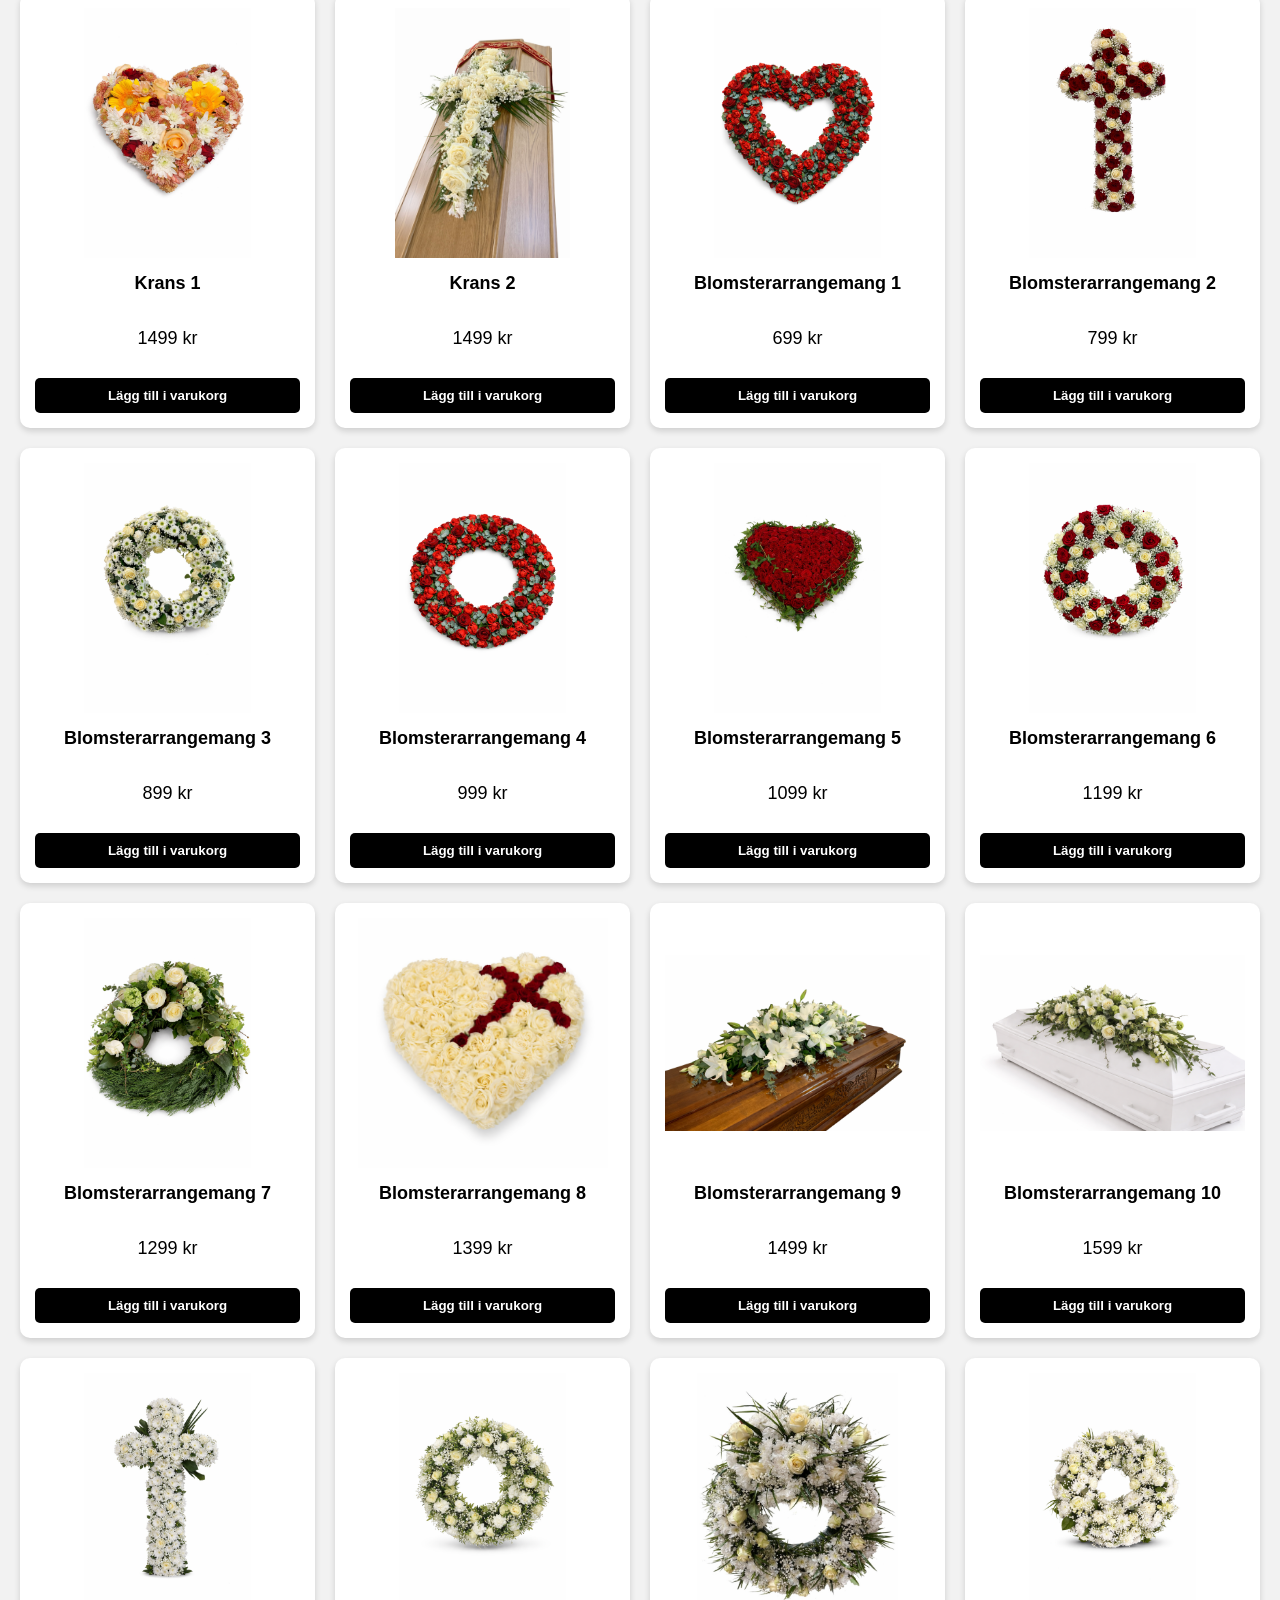
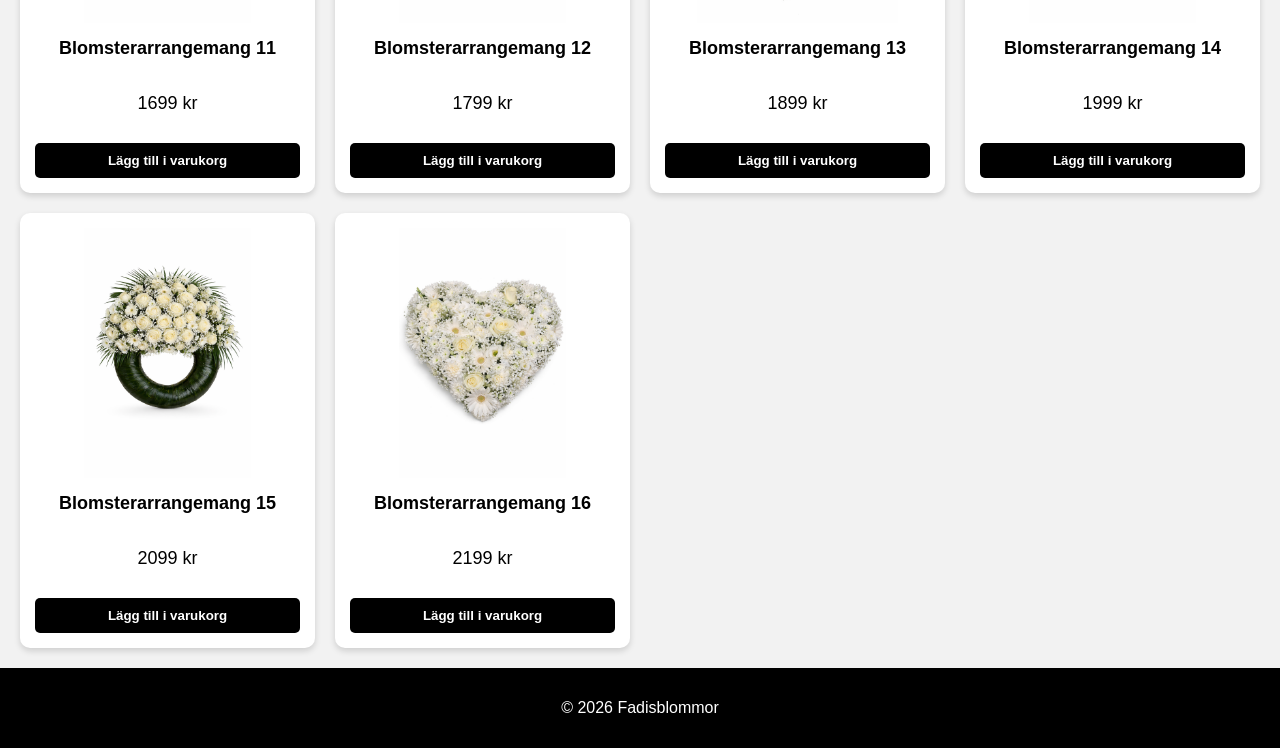
<file: produkter.html>
<!DOCTYPE html>
<html lang="sv">
<head>
  <meta charset="UTF-8">
  <meta name="viewport" content="width=device-width, initial-scale=1.0">
  <title>Alla produkter - Fadisblommor</title>
  <link rel="stylesheet" href="css/style.css">
  <link href="https://fonts.googleapis.com/css2?family=Great+Vibes&display=swap" rel="stylesheet">
</head>

<body>

<header>
  <div class="header-container">
    <div class="menu-toggle" id="menu-toggle">&#9776;</div>
    <h1>Fadisblommor</h1>
    <a href="varukorg.html" class="cart-icon">&#128722;</a>
  </div>

  <nav id="nav-menu" class="nav-menu">
    <a href="begravning.html">Välj begravning & kondoleans</a>
    <a href="buketter.html">Välj buketter</a>
    <a href="produkter.html">Alla produkter</a>
    <a href="kontakta.html">Kontakta oss</a>
    <a href="integritet.html">Integritetspolicy</a>
    <a href="kopevillkor.html">Köpevillkor</a>
    <a href="cookies.html">Cookies</a>
    <a href="varukorg.html">Varukorg</a>
  </nav>

  <div class="info-bar">
    <p>Gratis leverans i Södertälje | Betala tryggt med Klarna</p>
  </div>
</header>

<main>
  <section class="products">
    <h2 style="text-align:center; margin-top:20px;">Alla produkter</h2>

    <div class="product-grid">

      <!-- Buketter 1–9 -->

      <div class="product-card">
        <img src="bilder/bukett1.jpeg" alt="Röd Rosbukett">
        <h3>Röd Rosbukett</h3>
        <p class="price">499 kr</p>
        <button onclick="addToCart('Röd Rosbukett',499)">Lägg till i varukorg</button>
      </div>

      <div class="product-card">
        <img src="bilder/bukett2.png" alt="Vit Liljebukett">
        <h3>Vit Liljebukett</h3>
        <p class="price">599 kr</p>
        <button onclick="addToCart('Vit Liljebukett',599)">Lägg till i varukorg</button>
      </div>

      <div class="product-card">
        <img src="bilder/bukett3.png" alt="Solrosbukett">
        <h3>Solrosbukett</h3>
        <p class="price">449 kr</p>
        <button onclick="addToCart('Solrosbukett',449)">Lägg till i varukorg</button>
      </div>

      <div class="product-card">
        <img src="bilder/bukett4.png" alt="Rosa Mix">
        <h3>Rosa Mix</h3>
        <p class="price">549 kr</p>
        <button onclick="addToCart('Rosa Mix',549)">Lägg till i varukorg</button>
      </div>

      <div class="product-card">
        <img src="bilder/bukett5.png" alt="Vårbukett Deluxe">
        <h3>Vårbukett Deluxe</h3>
        <p class="price">699 kr</p>
        <button onclick="addToCart('Vårbukett Deluxe',699)">Lägg till i varukorg</button>
      </div>

      <div class="product-card">
        <img src="bilder/bukett6.png" alt="Tulpanmix">
        <h3>Tulpanmix</h3>
        <p class="price">399 kr</p>
        <button onclick="addToCart('Tulpanmix',399)">Lägg till i varukorg</button>
      </div>

      <div class="product-card">
        <img src="bilder/bukett7.png" alt="Romantisk Bukett">
        <h3>Romantisk Bukett</h3>
        <p class="price">749 kr</p>
        <button onclick="addToCart('Romantisk Bukett',749)">Lägg till i varukorg</button>
      </div>

      <div class="product-card">
        <img src="bilder/bukett8.png" alt="Sommarbukett">
        <h3>Sommarbukett</h3>
        <p class="price">499 kr</p>
        <button onclick="addToCart('Sommarbukett',499)">Lägg till i varukorg</button>
      </div>

      <div class="product-card">
        <img src="bilder/bukett9.png" alt="Elegant Vit">
        <h3>Elegant Vit</h3>
        <p class="price">629 kr</p>
        <button onclick="addToCart('Elegant Vit',629)">Lägg till i varukorg</button>
      </div>

      <div class="product-card">
        <img src="bilder/begravning1.png" alt="Bukett 10">
        <h3>Kistdekoration 1</h3>
        <p class="price">1999 kr</p>
        <button onclick="addToCart('Kistdekoration 1',1999)">Lägg till i varukorg</button>
      </div>

      <div class="product-card">
        <img src="bilder/begravning2.png" alt="Bukett 11">
        <h3>Kistdekoration 2</h3>
        <p class="price">1499 kr</p>
        <button onclick="addToCart('Kistdekoration 2',1499)">Lägg till i varukorg</button>
      </div>

      <div class="product-card">
        <img src="bilder/begravning3.png" alt="Bukett 12">
        <h3>Kistdekoration 3</h3>
        <p class="price">1999 kr</p>
        <button onclick="addToCart('Kistdekoration 3',1999)">Lägg till i varukorg</button>
      </div>

      <div class="product-card">
        <img src="bilder/begravning4.png" alt="Bukett 13">
        <h3>Krans 1</h3>
        <p class="price">1499 kr</p>
        <button onclick="addToCart('Krans 1',1499)">Lägg till i varukorg</button>
      </div>

      <div class="product-card">
        <img src="bilder/begravning5.jpeg" alt="Bukett 14">
        <h3>Krans 2</h3>
        <p class="price">1499 kr</p>
        <button onclick="addToCart('Krans 2',1499)">Lägg till i varukorg</button>
      </div>

      <div class="product-card">
        <img src="bilder/begravning6.png" alt="Bukett 15">
        <h3>Blomsterarrangemang 1</h3>
        <p class="price">699 kr</p>
        <button onclick="addToCart('Blomsterarrangemang 1',699)">Lägg till i varukorg</button>
      </div>

      <div class="product-card">
        <img src="bilder/begravning7.png" alt="Bukett 16">
        <h3>Blomsterarrangemang 2</h3>
        <p class="price">799 kr</p>
        <button onclick="addToCart('Blomsterarrangemang 2',799)">Lägg till i varukorg</button>
      </div>

      <div class="product-card">
        <img src="bilder/begravning8.png" alt="Bukett 17">
        <h3>Blomsterarrangemang 3</h3>
        <p class="price">899 kr</p>
        <button onclick="addToCart('Blomsterarrangemang 3',899)">Lägg till i varukorg</button>
      </div>

      <div class="product-card">
        <img src="bilder/begravning9.png" alt="Bukett 18">
        <h3>Blomsterarrangemang 4</h3>
        <p class="price">999 kr</p>
        <button onclick="addToCart('Blomsterarrangemang 4',999)">Lägg till i varukorg</button>
      </div>

      <!-- Produkter 19–30 -->
      <div class="product-card">
        <img src="bilder/begravning10.png" alt="Bukett 19">
        <h3>Blomsterarrangemang 5</h3>
        <p class="price">1099 kr</p>
        <button onclick="addToCart('Blomsterarrangemang 5',1099)">Lägg till i varukorg</button>
      </div>

      <div class="product-card">
        <img src="bilder/begravning11.png" alt="Bukett 20">
        <h3>Blomsterarrangemang 6</h3>
        <p class="price">1199 kr</p>
        <button onclick="addToCart('Blomsterarrangemang 6',1199)">Lägg till i varukorg</button>
      </div>

      <div class="product-card">
        <img src="bilder/begravning12.png" alt="Bukett 21">
        <h3>Blomsterarrangemang 7</h3>
        <p class="price">1299 kr</p>
        <button onclick="addToCart('Blomsterarrangemang 7',1299)">Lägg till i varukorg</button>
      </div>

      <div class="product-card">
        <img src="bilder/begravning13.png" alt="Bukett 22">
        <h3>Blomsterarrangemang 8</h3>
        <p class="price">1399 kr</p>
        <button onclick="addToCart('Blomsterarrangemang 8',1399)">Lägg till i varukorg</button>
      </div>

      <div class="product-card">
        <img src="bilder/begravning14.png" alt="Bukett 23">
        <h3>Blomsterarrangemang 9</h3>
        <p class="price">1499 kr</p>
        <button onclick="addToCart('Blomsterarrangemang 9',1499)">Lägg till i varukorg</button>
      </div>

      <div class="product-card">
        <img src="bilder/begravning15.png" alt="Bukett 24">
        <h3>Blomsterarrangemang 10</h3>
        <p class="price">1599 kr</p>
        <button onclick="addToCart('Blomsterarrangemang 10',1599)">Lägg till i varukorg</button>
      </div>

      <div class="product-card">
        <img src="bilder/begravning16.png" alt="Bukett 25">
        <h3>Blomsterarrangemang 11</h3>
        <p class="price">1699 kr</p>
        <button onclick="addToCart('Blomsterarrangemang 11',1699)">Lägg till i varukorg</button>
      </div>

      <div class="product-card">
        <img src="bilder/begravning17.png" alt="Bukett 26">
        <h3>Blomsterarrangemang 12</h3>
        <p class="price">1799 kr</p>
        <button onclick="addToCart('Blomsterarrangemang 12',1799)">Lägg till i varukorg</button>
      </div>

      <div class="product-card">
        <img src="bilder/begravning18.jpeg" alt="Bukett 27">
        <h3>Blomsterarrangemang 13</h3>
        <p class="price">1899 kr</p>
        <button onclick="addToCart('Blomsterarrangemang 13',1899)">Lägg till i varukorg</button>
      </div>

      <div class="product-card">
        <img src="bilder/begravning19.png" alt="Bukett 28">
        <h3>Blomsterarrangemang 14</h3>
        <p class="price">1999 kr</p>
        <button onclick="addToCart('Blomsterarrangemang 14',1999)">Lägg till i varukorg</button>
      </div>

      <div class="product-card">
        <img src="bilder/begravning20.png" alt="Bukett 29">
        <h3>Blomsterarrangemang 15</h3>
        <p class="price">2099 kr</p>
        <button onclick="addToCart('Blomsterarrangemang 15',2099)">Lägg till i varukorg</button>
      </div>

      <div class="product-card">
        <img src="bilder/begravning21.png" alt="Bukett 30">
        <h3>Blomsterarrangemang 16</h3>
        <p class="price">2199 kr</p>
        <button onclick="addToCart('Blomsterarrangemang 16',2199)">Lägg till i varukorg</button>
      </div> 
      
    </div>
  </section>
</main>

<footer>
  <p>© 2026 Fadisblommor</p>
</footer>

<script src="js/script.js"></script>
</body>
</html>
</file>
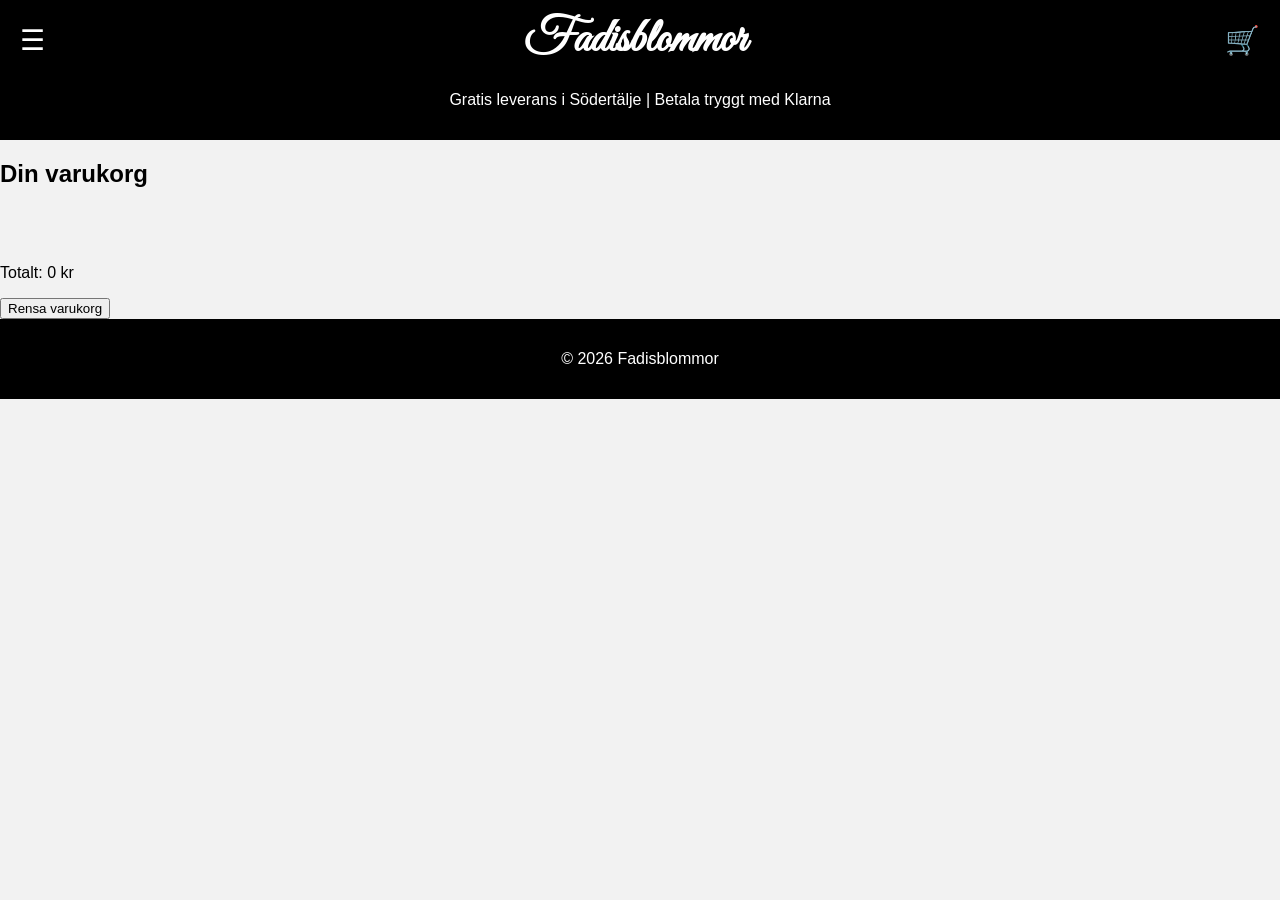
<file: varukorg.html>
<!DOCTYPE html>
<html lang="sv">
<head>
  <meta charset="UTF-8">
  <meta name="viewport" content="width=device-width, initial-scale=1.0">
  <title>Varukorg - Fadisblommor</title>
  <link rel="stylesheet" href="css/style.css">
  <link href="https://fonts.googleapis.com/css2?family=Great+Vibes&display=swap" rel="stylesheet">
</head>
<body>

<header>
  <div class="header-container">
    <!-- Meny-ikonen vänster -->
    <div class="menu-toggle" id="menu-toggle">&#9776;</div>
    <!-- Hemsidans namn -->
    <h1>Fadisblommor</h1>
    <!-- Varukorg-ikon höger -->
    <a href="varukorg.html" class="cart-icon">&#128722;</a>
  </div>

  <nav id="nav-menu" class="nav-menu">
    <a href="buketter.html">Buketter</a>
    <a href="begravning.html">Begravning & kondoleans</a>
    <a href="produkter.html">Alla produkter</a>
    <a href="kontakta.html">Kontakta oss</a>
    <a href="integritet.html">Integritetspolicy</a>
    <a href="kopevillkor.html">Köpevillkor</a>
    <a href="cookies.html">Cookies</a>
    <a href="varukorg.html">Varukorg</a>
  </nav>

  <div class="info-bar">
    <p>Gratis leverans i Södertälje | Betala tryggt med Klarna</p>
  </div>
</header>

<main>
  <section class="cart">
    <h2>Din varukorg</h2>
    <div id="cart-items" class="product-grid">
      <!-- Produkter från localStorage hamnar här -->
    </div>
    <div class="cart-total">
      <p>Totalt: <span id="total-price">0</span> kr</p>
      <button id="clear-cart">Rensa varukorg</button>
    </div>
  </section>
</main>

<footer>
  <p>© 2026 Fadisblommor</p>
</footer>

<script>
// Visa/göm meny
const menuToggle = document.getElementById('menu-toggle');
const navMenu = document.getElementById('nav-menu');
menuToggle.addEventListener('click', () => {
  navMenu.style.display = navMenu.style.display === 'flex' ? 'none' : 'flex';
});

// Hämta varukorgen från localStorage
function displayCart() {
  const cart = JSON.parse(localStorage.getItem('cart')) || [];
  const cartContainer = document.getElementById('cart-items');
  cartContainer.innerHTML = '';

  let total = 0;

  cart.forEach((item, index) => {
    total += item.price;

    const card = document.createElement('div');
    card.className = 'product-card';

    card.innerHTML = `
      <img src="bilder/${item.productImage || 'bukett1.jpeg'}" alt="${item.product}">
      <div class="overlay-text">
        <h3>${item.product}</h3>
        <p>${item.price}</p>
      </div>
    `;
    cartContainer.appendChild(card);
  });

  document.getElementById('total-price').innerText = total;
}

// Rensa varukorg
document.getElementById('clear-cart').addEventListener('click', () => {
  localStorage.removeItem('cart');
  displayCart();
});

// Kör vid start
displayCart();
</script>

</body>
</html>
</file>
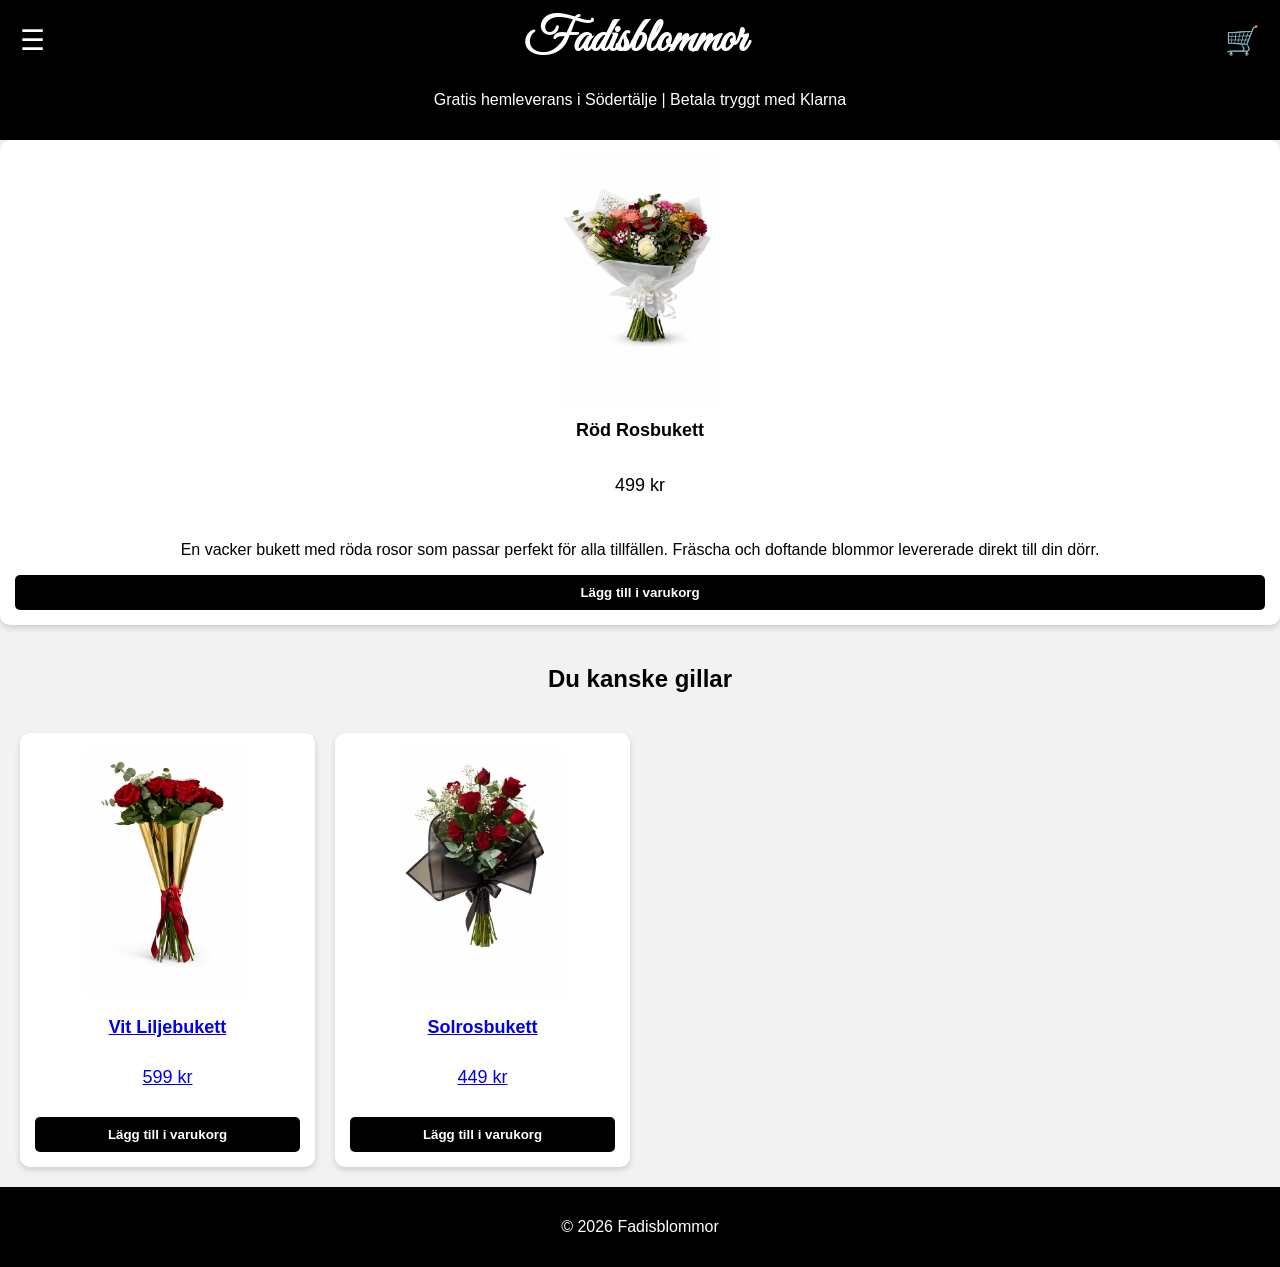
<file: produkter/produkt-rod-rosbukett.html>
<!DOCTYPE html>
<html lang="sv">
<head>
  <meta charset="UTF-8">
  <meta name="viewport" content="width=device-width, initial-scale=1.0">
  <title>Röd Rosbukett - Fadisblommor</title>
  <link rel="stylesheet" href="../css/style.css">
  <link href="https://fonts.googleapis.com/css2?family=Great+Vibes&display=swap" rel="stylesheet">
</head>
<body>

<header>
  <div class="header-container">
    <div class="menu-toggle" id="menu-toggle">&#9776;</div>
    <h1>Fadisblommor</h1>
    <a href="../varukorg.html" class="cart-icon">&#128722;</a>
  </div>

  <nav id="nav-menu" class="nav-menu">
    <a href="../begravning.html">Välj begravning & kondoleans</a>
    <a href="../buketter.html">Välj buketter</a>
    <a href="../produkter.html">Alla produkter</a>
    <a href="../kontakta.html">Kontakta oss</a>
    <a href="../integritet.html">Integritetspolicy</a>
    <a href="../kopevillkor.html">Köpevillkor</a>
    <a href="../cookies.html">Cookies</a>
    <a href="../varukorg.html">Varukorg</a>
  </nav>

  <div class="info-bar">
    <p>Gratis hemleverans i Södertälje | Betala tryggt med Klarna</p>
  </div>
</header>

<main>
  <section class="product-single">
    <div class="product-card">
      <img src="../bilder/bukett1.jpeg" alt="Röd Rosbukett">
      <h3>Röd Rosbukett</h3>
      <p class="price">499 kr</p>
      <p>En vacker bukett med röda rosor som passar perfekt för alla tillfällen. Fräscha och doftande blommor levererade direkt till din dörr.</p>
      <button onclick="addToCart('Röd Rosbukett',499)">Lägg till i varukorg</button>
    </div>
  </section>

  <section class="related-products">
    <h2>Du kanske gillar</h2>
    <div class="product-grid">
      <div class="product-card">
        <a href="produkt-vit-liljebukett.html" class="product-link">
          <img src="../bilder/bukett2.png" alt="Vit Liljebukett">
          <h3>Vit Liljebukett</h3>
          <p class="price">599 kr</p>
        </a>
        <button onclick="addToCart('Vit Liljebukett',599)">Lägg till i varukorg</button>
      </div>
      <div class="product-card">
        <a href="produkt-solrosbukett.html" class="product-link">
          <img src="../bilder/bukett3.png" alt="Solrosbukett">
          <h3>Solrosbukett</h3>
          <p class="price">449 kr</p>
        </a>
        <button onclick="addToCart('Solrosbukett',449)">Lägg till i varukorg</button>
      </div>
    </div>
  </section>
</main>

<footer>
  <p>© 2026 Fadisblommor</p>
</footer>

<script src="../js/script.js"></script>
</body>
</html>
</file>
<file: css/style.css>
/* ===== Allmänt ===== */
* {
  box-sizing: border-box;
}

body {
  font-family: Arial, sans-serif;
  margin: 0;
  background: #f2f2f2;
  color: #000;
}

/* ===== Header ===== */
header {
  background-color: #000;
  color: #fff;
  padding: 10px 20px;
  position: sticky;
  top: 0;
  z-index: 100;
}

.header-container {
  display: flex;
  align-items: center;
  justify-content: space-between;
}

header h1 {
  font-family: 'Great Vibes', cursive;
  font-size: 48px;
  margin: 0;
  color: #fff;
  text-align: center;
  flex: 1;
}

.menu-toggle,
.cart-icon {
  font-size: 28px;
  cursor: pointer;
  color: #fff;
  text-decoration: none;
}

/* ===== Navigering ===== */
.nav-menu {
  display: none;
  flex-direction: column;
  margin-top: 10px;
  background-color: #000;
  padding: 10px;
  border-radius: 5px;
}

.nav-menu a {
  text-decoration: none;
  color: #fff;
  padding: 8px 0;
  font-weight: bold;
}

.nav-menu a:hover {
  background-color: #333;
  border-radius: 5px;
}

.nav-menu.active {
  display: flex;
}

/* ===== Info-bar ===== */
.info-bar {
  background-color: #000;
  color: #fff;
  padding: 5px 20px;
  text-align: center;
}

/* ===== Produktsektion ===== */
.products h2 {
  text-align: center;
  margin-top: 20px;
}

/* ===== Produktgrid ===== */
.product-grid {
  display: grid;
  grid-template-columns: repeat(4, 1fr); /* Desktop */
  gap: 20px;
  padding: 20px;
}

/* ===== Produktkort ===== */
.product-card {
  display: flex;
  flex-direction: column;
  background: #fff;
  border-radius: 10px;
  padding: 15px;
  text-align: center;
  box-shadow: 0px 3px 6px rgba(0,0,0,0.15);
  height: 100%;
}

.product-card img {
  width: 100%;
  height: 250px;
  object-fit: contain;
  border-radius: 10px;
  margin-bottom: 10px;
}

.product-card h3,
.product-card .price {
  margin: 5px 0;
  font-size: 18px;
  min-height: 45px;
  text-decoration: none; /* TAR BORT STRECK UNDER NAMN OCH PRIS */
  color: inherit; /* Behåller samma färg */
}

.product-card button {
  background-color: #000;
  color: #fff;
  border: none;
  padding: 10px;
  border-radius: 5px;
  cursor: pointer;
  margin-top: auto;
  font-weight: bold;
  transition: background 0.2s;
}

.product-card button:hover {
  background-color: #333;
}

/* ===== "Du kanske gillar" eller liknande sektion ===== */
.related-products {
  margin-top: 40px;
}

.related-products h2 {
  text-align: center;
  margin-bottom: 20px;
}

/* ===== Footer ===== */
footer {
  text-align: center;
  padding: 15px;
  background-color: #000;
  color: #fff;
}

/* ===== Laptop ===== */
@media (max-width: 1200px) {
  .product-grid {
    grid-template-columns: repeat(3, 1fr);
  }
}

/* ===== Mobil ===== */
@media (max-width: 768px) {
  header h1 {
    font-size: 32px;
  }

  .product-grid {
    grid-template-columns: repeat(2, 1fr) !important; /* TVÅ PRODUKTER VID SIDSCROLL */
    gap: 10px;
    padding: 10px;
  }

  .product-card img {
    height: 180px;
    object-fit: contain; /* FÖRHINDRAR INZOOM PÅ MOBIL */
  }

  .product-card h3,
  .product-card .price {
    font-size: 14px;
    min-height: 40px;
  }

  .product-card button {
    font-size: 13px;
    padding: 8px;
    color: #fff; /* SÄKERSTÄLL ATT TEXTEN ÄR VIT */
    background-color: #000;
  }
}
</file>
